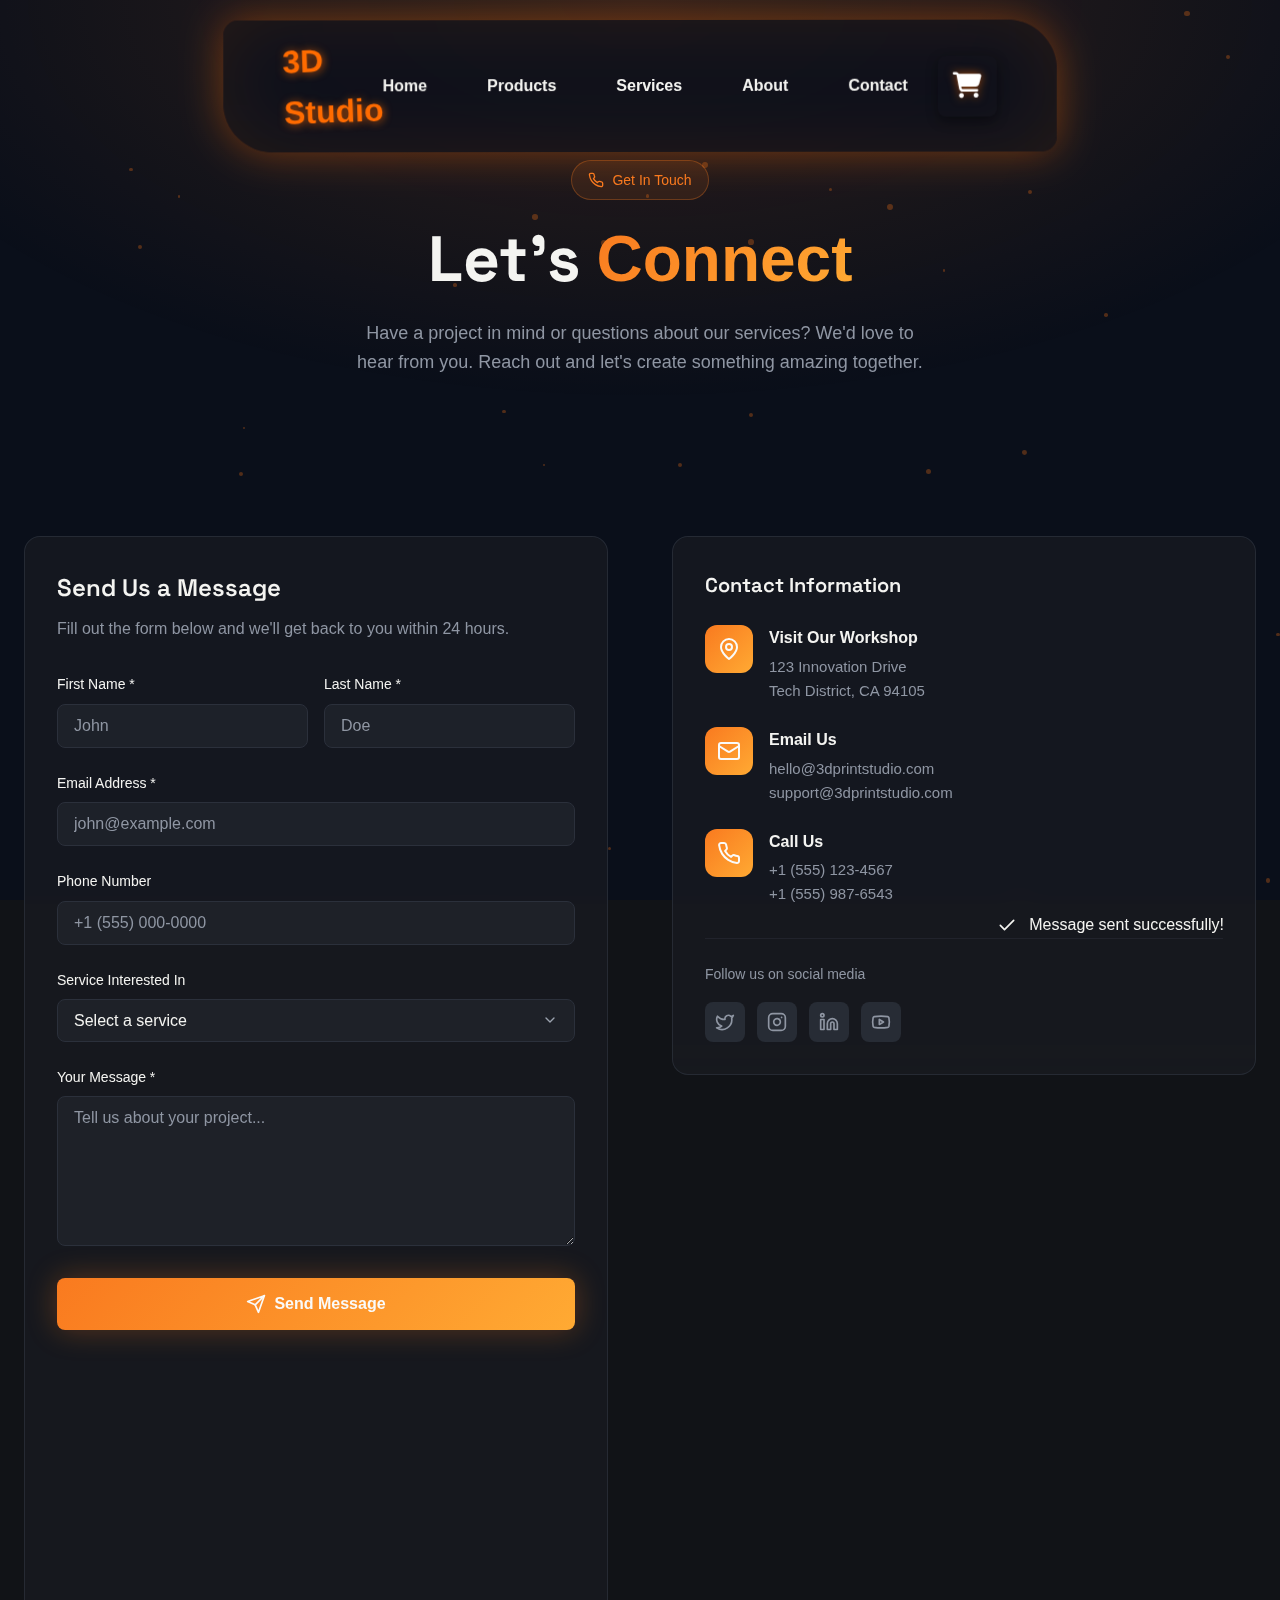
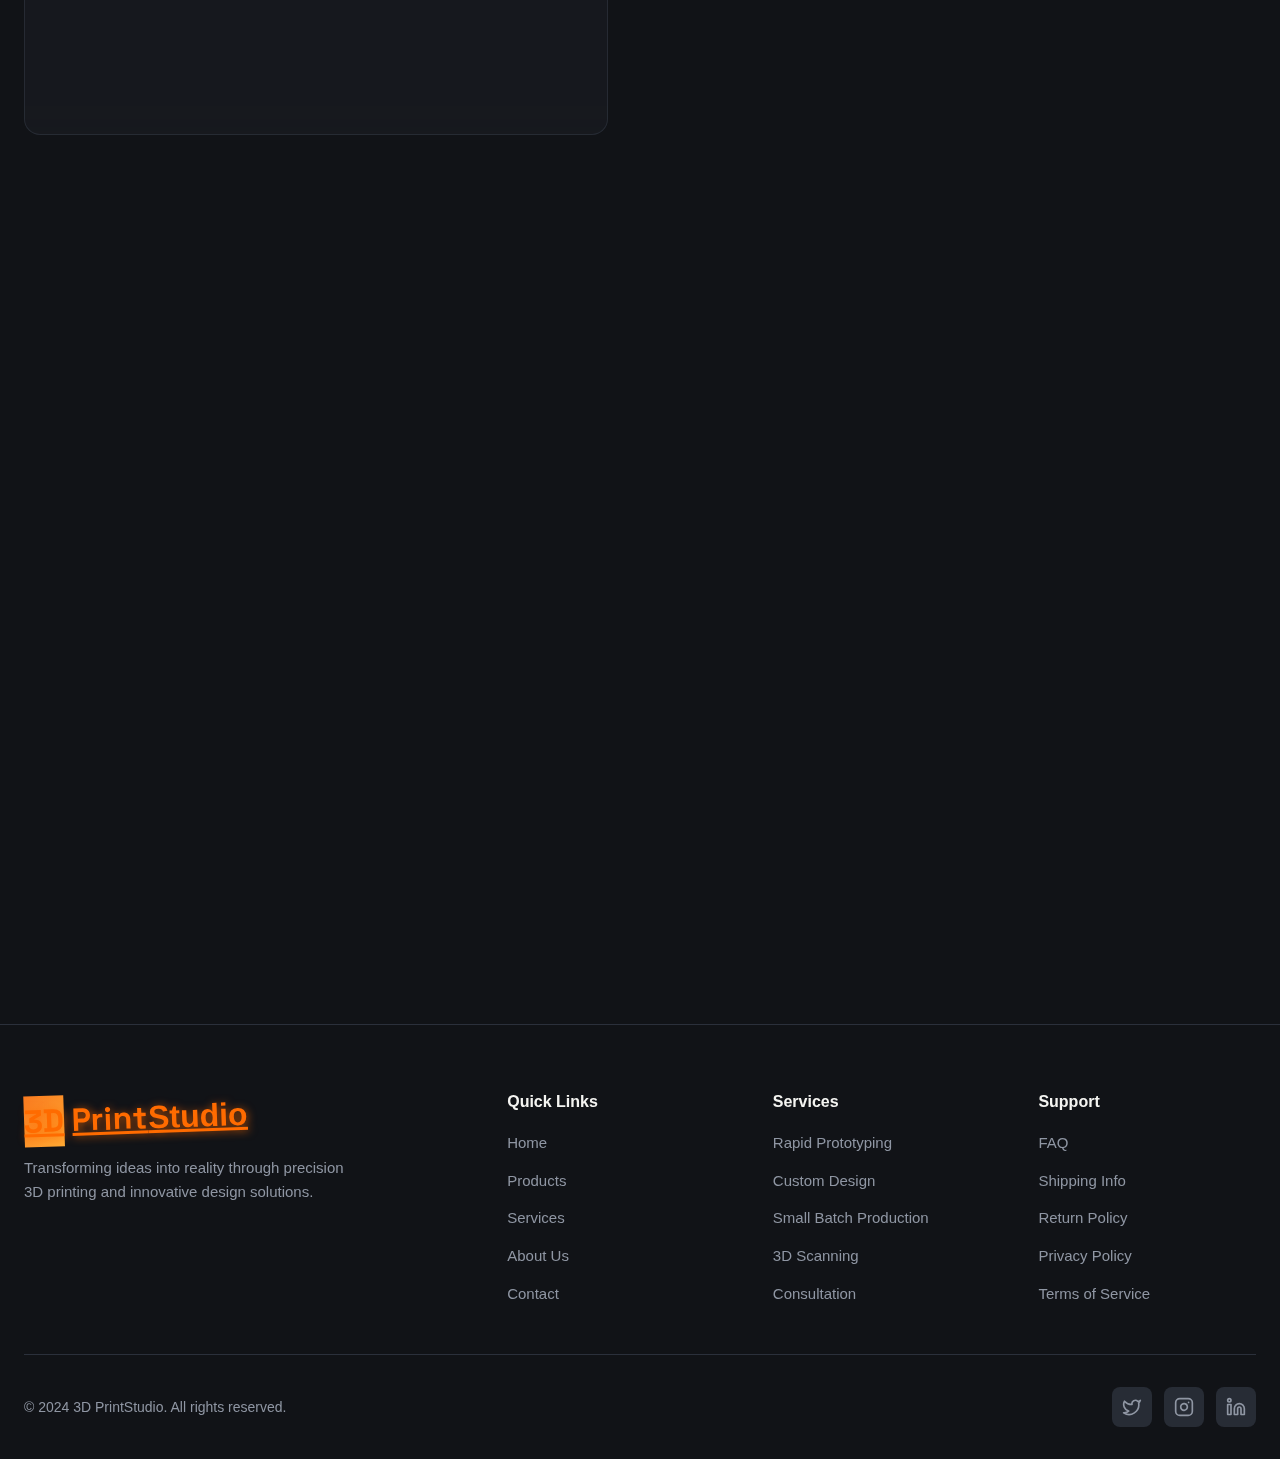
<file: html/contact.html>
<!DOCTYPE html>
<html lang="en">
<head>
  <meta charset="UTF-8">
  <meta name="viewport" content="width=device-width, initial-scale=1.0">
  <title>Contact Us - 3D PrintStudio</title>
  <meta name="description" content="Get in touch with 3D PrintStudio. Contact us for custom 3D printing projects, quotes, and inquiries.">
  <link rel="preconnect" href="https://fonts.googleapis.com">
  <link rel="preconnect" href="https://fonts.gstatic.com" crossorigin>
  <link href="https://cdnjs.cloudflare.com/ajax/libs/font-awesome/6.4.0/css/all.min.css" rel="stylesheet">

  <link href="https://fonts.googleapis.com/css2?family=Inter:wght@400;500;600&family=Space+Grotesk:wght@500;600;700&display=swap" rel="stylesheet">
  <link rel="stylesheet" href="/css/style.css">

  <style>
    /* CSS Reset & Variables */
    *, *::before, *::after {
      box-sizing: border-box;
      margin: 0;
      padding: 0;
    }

    :root {
      --background: 220 15% 8%;
      --foreground: 60 10% 95%;
      --card: 220 15% 12%;
      --card-foreground: 60 10% 95%;
      --primary: 25 95% 55%;
      --primary-foreground: 60 10% 98%;
      --secondary: 220 15% 18%;
      --secondary-foreground: 60 10% 95%;
      --muted: 220 15% 25%;
      --muted-foreground: 220 10% 60%;
      --accent: 25 95% 55%;
      --accent-foreground: 60 10% 98%;
      --border: 220 15% 20%;
      --ring: 25 95% 55%;
      --destructive: 0 84% 60%;
      --success: 142 76% 36%;
    }

    html {
      scroll-behavior: smooth;
    }

    body {
      font-family: 'Inter', sans-serif;
      background-color: hsl(var(--background));
      color: hsl(var(--foreground));
      line-height: 1.6;
      min-height: 100vh;
    }

    .font-display {
      font-family: 'Space Grotesk', sans-serif;
    }

    /* Utility Classes */
    .container {
      max-width: 1280px;
      margin: 0 auto;
      padding: 0 1.5rem;
    }

    .text-gradient {
      background: linear-gradient(135deg, hsl(25 95% 55%), hsl(35 100% 60%));
      -webkit-background-clip: text;
      -webkit-text-fill-color: transparent;
      background-clip: text;
    }

    .glass-card {
      background: hsla(220, 15%, 12%, 0.6);
      backdrop-filter: blur(12px);
      border: 1px solid hsla(220, 15%, 25%, 0.5);
      border-radius: 1rem;
    }

    .bg-gradient-primary {
      background: linear-gradient(135deg, hsl(25 95% 55%), hsl(35 100% 60%));
    }

    .glow-primary {
      box-shadow: 0 0 30px hsla(25, 95%, 55%, 0.3);
    }

    /* Animations */
    @keyframes float {
      0%, 100% { transform: translateY(0) rotate(0deg); opacity: 0.3; }
      50% { transform: translateY(-20px) rotate(180deg); opacity: 0.6; }
    }

    @keyframes fade-in-up {
      from { opacity: 0; transform: translateY(30px); }
      to { opacity: 1; transform: translateY(0); }
    }

    @keyframes pulse-glow {
      0%, 100% { box-shadow: 0 0 20px hsla(25, 95%, 55%, 0.3); }
      50% { box-shadow: 0 0 40px hsla(25, 95%, 55%, 0.5); }
    }

    .animate-fade-in-up {
      animation: fade-in-up 0.8s ease-out forwards;
    }

    .animate-float {
      animation: float 6s ease-in-out infinite;
    }

    /* Scroll Reveal */
    .reveal {
      opacity: 0;
      transform: translateY(30px);
      transition: all 0.8s ease-out;
    }

    .reveal.active {
      opacity: 1;
      transform: translateY(0);
    }


       /* Particles container covers full page */
.particles-container {
  position: fixed;
  inset: 0;
  pointer-events: none;
  overflow: hidden;
  z-index: -1; /* behind all content */
  background: #0a0f1a; /* dark background, change as needed */
}

/* Each particle */
.particle {
  position: absolute;
  border-radius: 50%;
  opacity: 0.3;
  background: #f97316; /* primary color */
  pointer-events: none;
  animation-name: floatParticle;
  animation-iteration-count: infinite;
  animation-timing-function: ease-in-out;
}

/* Particle float animation */
@keyframes floatParticle {
  0% { transform: translateY(0) translateX(0) scale(1); opacity: 0.3; }
  50% { transform: translateY(-30px) translateX(20px) scale(1.3); opacity: 0.6; }
  100% { transform: translateY(0) translateX(0) scale(1); opacity: 0.3; }
}
    /* Hero Section */
    .hero {
      padding: 10rem 0 6rem;
      position: relative;
      overflow: hidden;
    }

    .hero::before {
      content: '';
      position: absolute;
      top: 0;
      left: 50%;
      transform: translateX(-50%);
      width: 150%;
      height: 100%;
      background: radial-gradient(ellipse at center top, hsla(25, 95%, 55%, 0.15) 0%, transparent 60%);
      pointer-events: none;
    }

    .hero-content {
      position: relative;
      z-index: 10;
      text-align: center;
      max-width: 48rem;
      margin: 0 auto;
    }

    .hero-badge {
      display: inline-flex;
      align-items: center;
      gap: 0.5rem;
      padding: 0.5rem 1rem;
      background: hsla(25, 95%, 55%, 0.1);
      border: 1px solid hsla(25, 95%, 55%, 0.3);
      border-radius: 9999px;
      font-size: 0.875rem;
      color: hsl(var(--primary));
      margin-bottom: 1.5rem;
    }

    .hero h1 {
      font-size: clamp(2.5rem, 5vw, 4rem);
      font-weight: 700;
      line-height: 1.1;
      margin-bottom: 1.5rem;
    }

    .hero p {
      font-size: 1.125rem;
      color: hsl(var(--muted-foreground));
      max-width: 36rem;
      margin: 0 auto;
    }

    /* Contact Section */
    .contact-section {
      padding: 4rem 0;
      position: relative;
      z-index: 10;
    }

    .contact-grid {
      display: grid;
      gap: 3rem;
    }

    @media (min-width: 1024px) {
      .contact-grid {
        grid-template-columns: 1fr 1fr;
        gap: 4rem;
      }
    }

    /* Contact Form */
    .form-card {
      padding: 2rem;
    }

    .form-title {
      font-size: 1.5rem;
      font-weight: 600;
      margin-bottom: 0.5rem;
    }

    .form-subtitle {
      color: hsl(var(--muted-foreground));
      margin-bottom: 2rem;
    }

    .form-group {
      margin-bottom: 1.5rem;
    }

    .form-label {
      display: block;
      font-size: 0.875rem;
      font-weight: 500;
      margin-bottom: 0.5rem;
      color: hsl(var(--foreground));
    }

    .form-input,
    .form-textarea,
    .form-select {
      width: 100%;
      padding: 0.75rem 1rem;
      background: hsla(220, 15%, 15%, 0.8);
      border: 1px solid hsl(var(--border));
      border-radius: 0.5rem;
      color: hsl(var(--foreground));
      font-family: inherit;
      font-size: 1rem;
      transition: border-color 0.2s, box-shadow 0.2s;
    }

    .form-input:focus,
    .form-textarea:focus,
    .form-select:focus {
      outline: none;
      border-color: hsl(var(--primary));
      box-shadow: 0 0 0 3px hsla(25, 95%, 55%, 0.2);
    }

    .form-input::placeholder,
    .form-textarea::placeholder {
      color: hsl(var(--muted-foreground));
    }

    .form-textarea {
      min-height: 150px;
      resize: vertical;
    }

    .form-select {
      cursor: pointer;
      appearance: none;
      background-image: url("data:image/svg+xml,%3Csvg xmlns='http://www.w3.org/2000/svg' width='24' height='24' viewBox='0 0 24 24' fill='none' stroke='%239CA3AF' stroke-width='2' stroke-linecap='round' stroke-linejoin='round'%3E%3Cpolyline points='6 9 12 15 18 9'%3E%3C/polyline%3E%3C/svg%3E");
      background-repeat: no-repeat;
      background-position: right 1rem center;
      background-size: 1rem;
      padding-right: 3rem;
    }

    .form-row {
      display: grid;
      gap: 1rem;
    }

    @media (min-width: 640px) {
      .form-row {
        grid-template-columns: 1fr 1fr;
      }
    }

    .submit-btn {
      width: 100%;
      padding: 1rem 2rem;
      border: none;
      border-radius: 0.5rem;
      font-family: inherit;
      font-size: 1rem;
      font-weight: 600;
      color: hsl(var(--primary-foreground));
      cursor: pointer;
      transition: opacity 0.2s, transform 0.2s;
      display: flex;
      align-items: center;
      justify-content: center;
      gap: 0.5rem;
    }

    .submit-btn:hover {
      opacity: 0.9;
      transform: translateY(-2px);
    }

    .submit-btn:active {
      transform: translateY(0);
    }

    /* Contact Info */
    .info-section {
      display: flex;
      flex-direction: column;
      gap: 2rem;
    }

    .info-card {
      padding: 2rem;
    }

    .info-title {
      font-size: 1.25rem;
      font-weight: 600;
      margin-bottom: 1.5rem;
    }

    .info-list {
      display: flex;
      flex-direction: column;
      gap: 1.5rem;
    }

    .info-item {
      display: flex;
      gap: 1rem;
    }

    .info-icon {
      width: 3rem;
      height: 3rem;
      border-radius: 0.75rem;
      display: flex;
      align-items: center;
      justify-content: center;
      flex-shrink: 0;
    }

    .info-icon svg {
      width: 1.5rem;
      height: 1.5rem;
      color: hsl(var(--primary-foreground));
    }

    .info-content h4 {
      font-weight: 600;
      margin-bottom: 0.25rem;
    }

    .info-content p {
      color: hsl(var(--muted-foreground));
      font-size: 0.9375rem;
    }

    .info-content a {
      color: hsl(var(--muted-foreground));
      text-decoration: none;
      transition: color 0.2s;
    }

    .info-content a:hover {
      color: hsl(var(--primary));
    }

    /* Map Placeholder */
    .map-card {
      padding: 1.5rem;
    }

    .map-placeholder {
      width: 100%;
      height: 250px;
      background: hsla(220, 15%, 15%, 0.8);
      border-radius: 0.75rem;
      display: flex;
      flex-direction: column;
      align-items: center;
      justify-content: center;
      gap: 1rem;
      color: hsl(var(--muted-foreground));
      border: 1px dashed hsl(var(--border));
    }

    .map-placeholder svg {
      width: 3rem;
      height: 3rem;
      opacity: 0.5;
    }

    .map-placeholder p {
      font-size: 0.875rem;
    }

    .map-btn {
      padding: 0.5rem 1rem;
      background: hsla(25, 95%, 55%, 0.1);
      border: 1px solid hsla(25, 95%, 55%, 0.3);
      border-radius: 0.5rem;
      color: hsl(var(--primary));
      font-size: 0.875rem;
      font-weight: 500;
      cursor: pointer;
      transition: background 0.2s;
      text-decoration: none;
      display: inline-flex;
      align-items: center;
      gap: 0.5rem;
    }

    .map-btn:hover {
      background: hsla(25, 95%, 55%, 0.2);
    }

    /* Business Hours */
    .hours-card {
      padding: 2rem;
    }

    .hours-title {
      font-size: 1.25rem;
      font-weight: 600;
      margin-bottom: 1.5rem;
      display: flex;
      align-items: center;
      gap: 0.75rem;
    }

    .hours-title svg {
      width: 1.5rem;
      height: 1.5rem;
      color: hsl(var(--primary));
    }

    .hours-list {
      display: flex;
      flex-direction: column;
      gap: 0.75rem;
    }

    .hours-item {
      display: flex;
      justify-content: space-between;
      padding: 0.75rem 0;
      border-bottom: 1px solid hsla(220, 15%, 20%, 0.5);
    }

    .hours-item:last-child {
      border-bottom: none;
    }

    .hours-day {
      font-weight: 500;
    }

    .hours-time {
      color: hsl(var(--muted-foreground));
    }

    .hours-time.closed {
      color: hsl(var(--destructive));
    }

    .hours-time.highlight {
      color: hsl(var(--primary));
    }

    /* Social Links */
    .social-section {
      margin-top: 2rem;
      padding-top: 1.5rem;
      border-top: 1px solid hsla(220, 15%, 20%, 0.5);
    }

    .social-title {
      font-size: 0.875rem;
      font-weight: 500;
      color: hsl(var(--muted-foreground));
      margin-bottom: 1rem;
    }

    .social-links {
      display: flex;
      gap: 0.75rem;
    }

    .social-link {
      width: 2.5rem;
      height: 2.5rem;
      border-radius: 0.5rem;
      background: hsl(var(--secondary));
      display: flex;
      align-items: center;
      justify-content: center;
      color: hsl(var(--muted-foreground));
      transition: background 0.2s, color 0.2s;
    }

    .social-link:hover {
      background: hsl(var(--primary));
      color: hsl(var(--primary-foreground));
    }

    .social-link svg {
      width: 1.25rem;
      height: 1.25rem;
    }

    /* FAQ Section */
    .faq-section {
      padding: 6rem 0;
      position: relative;
      z-index: 10;
    }

    .faq-header {
      text-align: center;
      margin-bottom: 4rem;
    }

    .faq-header h2 {
      font-size: clamp(2rem, 4vw, 3rem);
      font-weight: 700;
      margin-bottom: 1rem;
    }

    .faq-header p {
      color: hsl(var(--muted-foreground));
      max-width: 36rem;
      margin: 0 auto;
    }

    .faq-grid {
      display: grid;
      gap: 1rem;
      max-width: 48rem;
      margin: 0 auto;
    }

    .faq-item {
      padding: 1.5rem;
      cursor: pointer;
      transition: border-color 0.2s;
    }

    .faq-item:hover {
      border-color: hsla(25, 95%, 55%, 0.3);
    }

    .faq-question {
      display: flex;
      justify-content: space-between;
      align-items: center;
      gap: 1rem;
    }

    .faq-question h3 {
      font-size: 1.0625rem;
      font-weight: 600;
    }

    .faq-icon {
      width: 1.5rem;
      height: 1.5rem;
      color: hsl(var(--primary));
      transition: transform 0.3s;
      flex-shrink: 0;
    }

    .faq-item.open .faq-icon {
      transform: rotate(180deg);
    }

    .faq-answer {
      max-height: 0;
      overflow: hidden;
      transition: max-height 0.3s, padding 0.3s;
    }

    .faq-item.open .faq-answer {
      max-height: 200px;
      padding-top: 1rem;
    }

    .faq-answer p {
      color: hsl(var(--muted-foreground));
      line-height: 1.7;
    }

    /* Footer */
    .footer {
      border-top: 1px solid hsl(var(--border));
      padding: 4rem 0 2rem;
      position: relative;
      z-index: 10;
    }

    .footer-grid {
      display: grid;
      gap: 3rem;
      margin-bottom: 3rem;
    }

    @media (min-width: 640px) {
      .footer-grid {
        grid-template-columns: repeat(2, 1fr);
      }
    }

    @media (min-width: 1024px) {
      .footer-grid {
        grid-template-columns: 2fr 1fr 1fr 1fr;
      }
    }

    .footer-brand p {
      color: hsl(var(--muted-foreground));
      font-size: 0.9375rem;
      margin-top: 1rem;
      max-width: 20rem;
    }

    .footer-column h4 {
      font-weight: 600;
      margin-bottom: 1rem;
    }

    .footer-links {
      list-style: none;
      display: flex;
      flex-direction: column;
      gap: 0.75rem;
    }

    .footer-links a {
      color: hsl(var(--muted-foreground));
      text-decoration: none;
      font-size: 0.9375rem;
      transition: color 0.2s;
    }

    .footer-links a:hover {
      color: hsl(var(--primary));
    }

    .footer-bottom {
      padding-top: 2rem;
      border-top: 1px solid hsl(var(--border));
      display: flex;
      flex-direction: column;
      gap: 1rem;
      align-items: center;
      text-align: center;
    }

    @media (min-width: 768px) {
      .footer-bottom {
        flex-direction: row;
        justify-content: space-between;
        text-align: left;
      }
    }

    .footer-bottom p {
      color: hsl(var(--muted-foreground));
      font-size: 0.875rem;
    }

    /* Toast Notification */
    .toast {
      position: fixed;
      bottom: 2rem;
      right: 2rem;
      padding: 1rem 1.5rem;
      border-radius: 0.75rem;
      display: flex;
      align-items: center;
      gap: 0.75rem;
      transform: translateY(150%);
      transition: transform 0.3s ease-out;
      z-index: 100;
    }

    .toast.show {
      transform: translateY(0);
    }

    .toast.success {
      background: hsl(var(--success));
      color: white;
    }

    .toast.error {
      background: hsl(var(--destructive));
      color: white;
    }

    .toast svg {
      width: 1.25rem;
      height: 1.25rem;
    }
  </style>
</head>
<body>
  <!-- Floating Particles -->
  <div class="particles-container" id="particles"></div>

  <!-- Navigation -->
  <nav>
    <div class="logo">3D Studio</div>
    <ul class="nav-links">
      <li><a href="/html/index.html">Home</a></li>
      <li><a href="/html/products.html">Products</a></li>
      <li><a href="/html/services.html">Services</a></li>
      <li><a href="/html/about.html">About</a></li>
      <li><a href="/html/contact.html">Contact</a></li>
    </ul>
<div class="cart" onclick="location.href='/html/cart.html'">
  <i class="fa-solid fa-cart-shopping"></i>
</div>
  </nav>


  <main>
    <!-- Hero Section -->
    <section class="hero">
      <div class="container">
        <div class="hero-content animate-fade-in-up">
          <div class="hero-badge">
            <svg xmlns="http://www.w3.org/2000/svg" width="16" height="16" viewBox="0 0 24 24" fill="none" stroke="currentColor" stroke-width="2" stroke-linecap="round" stroke-linejoin="round">
              <path d="M22 16.92v3a2 2 0 0 1-2.18 2 19.79 19.79 0 0 1-8.63-3.07 19.5 19.5 0 0 1-6-6 19.79 19.79 0 0 1-3.07-8.67A2 2 0 0 1 4.11 2h3a2 2 0 0 1 2 1.72 12.84 12.84 0 0 0 .7 2.81 2 2 0 0 1-.45 2.11L8.09 9.91a16 16 0 0 0 6 6l1.27-1.27a2 2 0 0 1 2.11-.45 12.84 12.84 0 0 0 2.81.7A2 2 0 0 1 22 16.92z"></path>
            </svg>
            Get In Touch
          </div>
          <h1 class="font-display">Let's <span class="text-gradient">Connect</span></h1>
          <p>Have a project in mind or questions about our services? We'd love to hear from you. Reach out and let's create something amazing together.</p>
        </div>
      </div>
    </section>

    <!-- Contact Section -->
    <section class="contact-section">
      <div class="container">
        <div class="contact-grid">
          <!-- Contact Form -->
          <div class="form-card glass-card reveal">
            <h2 class="form-title font-display">Send Us a Message</h2>
            <p class="form-subtitle">Fill out the form below and we'll get back to you within 24 hours.</p>
            
            <form id="contactForm">
              <div class="form-row">
                <div class="form-group">
                  <label class="form-label" for="firstName">First Name *</label>
                  <input type="text" id="firstName" class="form-input" placeholder="John" required>
                </div>
                <div class="form-group">
                  <label class="form-label" for="lastName">Last Name *</label>
                  <input type="text" id="lastName" class="form-input" placeholder="Doe" required>
                </div>
              </div>
              
              <div class="form-group">
                <label class="form-label" for="email">Email Address *</label>
                <input type="email" id="email" class="form-input" placeholder="john@example.com" required>
              </div>
              
              <div class="form-group">
                <label class="form-label" for="phone">Phone Number</label>
                <input type="tel" id="phone" class="form-input" placeholder="+1 (555) 000-0000">
              </div>
              
              <div class="form-group">
                <label class="form-label" for="service">Service Interested In</label>
                <select id="service" class="form-select">
                  <option value="">Select a service</option>
                  <option value="prototyping">Rapid Prototyping</option>
                  <option value="custom">Custom Design</option>
                  <option value="production">Small Batch Production</option>
                  <option value="consulting">3D Printing Consultation</option>
                  <option value="other">Other</option>
                </select>
              </div>
              
              <div class="form-group">
                <label class="form-label" for="message">Your Message *</label>
                <textarea id="message" class="form-textarea" placeholder="Tell us about your project..." required></textarea>
              </div>
              
              <button type="submit" class="submit-btn bg-gradient-primary glow-primary">
                <svg xmlns="http://www.w3.org/2000/svg" width="20" height="20" viewBox="0 0 24 24" fill="none" stroke="currentColor" stroke-width="2" stroke-linecap="round" stroke-linejoin="round">
                  <path d="m22 2-7 20-4-9-9-4Z"></path>
                  <path d="M22 2 11 13"></path>
                </svg>
                Send Message
              </button>
            </form>
          </div>

          <!-- Contact Info Side -->
          <div class="info-section">
            <!-- Contact Details -->
            <div class="info-card glass-card reveal">
              <h3 class="info-title font-display">Contact Information</h3>
              <div class="info-list">
                <div class="info-item">
                  <div class="info-icon bg-gradient-primary">
                    <svg xmlns="http://www.w3.org/2000/svg" width="24" height="24" viewBox="0 0 24 24" fill="none" stroke="currentColor" stroke-width="2" stroke-linecap="round" stroke-linejoin="round">
                      <path d="M20 10c0 6-8 12-8 12s-8-6-8-12a8 8 0 0 1 16 0Z"></path>
                      <circle cx="12" cy="10" r="3"></circle>
                    </svg>
                  </div>
                  <div class="info-content">
                    <h4>Visit Our Workshop</h4>
                    <p>123 Innovation Drive<br>Tech District, CA 94105</p>
                  </div>
                </div>
                
                <div class="info-item">
                  <div class="info-icon bg-gradient-primary">
                    <svg xmlns="http://www.w3.org/2000/svg" width="24" height="24" viewBox="0 0 24 24" fill="none" stroke="currentColor" stroke-width="2" stroke-linecap="round" stroke-linejoin="round">
                      <rect width="20" height="16" x="2" y="4" rx="2"></rect>
                      <path d="m22 7-8.97 5.7a1.94 1.94 0 0 1-2.06 0L2 7"></path>
                    </svg>
                  </div>
                  <div class="info-content">
                    <h4>Email Us</h4>
                    <p><a href="mailto:hello@3dprintstudio.com">hello@3dprintstudio.com</a></p>
                    <p><a href="mailto:support@3dprintstudio.com">support@3dprintstudio.com</a></p>
                  </div>
                </div>
                
                <div class="info-item">
                  <div class="info-icon bg-gradient-primary">
                    <svg xmlns="http://www.w3.org/2000/svg" width="24" height="24" viewBox="0 0 24 24" fill="none" stroke="currentColor" stroke-width="2" stroke-linecap="round" stroke-linejoin="round">
                      <path d="M22 16.92v3a2 2 0 0 1-2.18 2 19.79 19.79 0 0 1-8.63-3.07 19.5 19.5 0 0 1-6-6 19.79 19.79 0 0 1-3.07-8.67A2 2 0 0 1 4.11 2h3a2 2 0 0 1 2 1.72 12.84 12.84 0 0 0 .7 2.81 2 2 0 0 1-.45 2.11L8.09 9.91a16 16 0 0 0 6 6l1.27-1.27a2 2 0 0 1 2.11-.45 12.84 12.84 0 0 0 2.81.7A2 2 0 0 1 22 16.92z"></path>
                    </svg>
                  </div>
                  <div class="info-content">
                    <h4>Call Us</h4>
                    <p><a href="tel:+15551234567">+1 (555) 123-4567</a></p>
                    <p><a href="tel:+15559876543">+1 (555) 987-6543</a></p>
                  </div>
                </div>
              </div>

              <!-- Social Links -->
              <div class="social-section">
                <p class="social-title">Follow us on social media</p>
                <div class="social-links">
                  <a href="#" class="social-link" aria-label="Twitter">
                    <svg xmlns="http://www.w3.org/2000/svg" width="20" height="20" viewBox="0 0 24 24" fill="none" stroke="currentColor" stroke-width="2" stroke-linecap="round" stroke-linejoin="round">
                      <path d="M22 4s-.7 2.1-2 3.4c1.6 10-9.4 17.3-18 11.6 2.2.1 4.4-.6 6-2C3 15.5.5 9.6 3 5c2.2 2.6 5.6 4.1 9 4-.9-4.2 4-6.6 7-3.8 1.1 0 3-1.2 3-1.2z"></path>
                    </svg>
                  </a>
                  <a href="#" class="social-link" aria-label="Instagram">
                    <svg xmlns="http://www.w3.org/2000/svg" width="20" height="20" viewBox="0 0 24 24" fill="none" stroke="currentColor" stroke-width="2" stroke-linecap="round" stroke-linejoin="round">
                      <rect width="20" height="20" x="2" y="2" rx="5" ry="5"></rect>
                      <path d="M16 11.37A4 4 0 1 1 12.63 8 4 4 0 0 1 16 11.37z"></path>
                      <line x1="17.5" x2="17.51" y1="6.5" y2="6.5"></line>
                    </svg>
                  </a>
                  <a href="#" class="social-link" aria-label="LinkedIn">
                    <svg xmlns="http://www.w3.org/2000/svg" width="20" height="20" viewBox="0 0 24 24" fill="none" stroke="currentColor" stroke-width="2" stroke-linecap="round" stroke-linejoin="round">
                      <path d="M16 8a6 6 0 0 1 6 6v7h-4v-7a2 2 0 0 0-2-2 2 2 0 0 0-2 2v7h-4v-7a6 6 0 0 1 6-6z"></path>
                      <rect width="4" height="12" x="2" y="9"></rect>
                      <circle cx="4" cy="4" r="2"></circle>
                    </svg>
                  </a>
                  <a href="#" class="social-link" aria-label="YouTube">
                    <svg xmlns="http://www.w3.org/2000/svg" width="20" height="20" viewBox="0 0 24 24" fill="none" stroke="currentColor" stroke-width="2" stroke-linecap="round" stroke-linejoin="round">
                      <path d="M2.5 17a24.12 24.12 0 0 1 0-10 2 2 0 0 1 1.4-1.4 49.56 49.56 0 0 1 16.2 0A2 2 0 0 1 21.5 7a24.12 24.12 0 0 1 0 10 2 2 0 0 1-1.4 1.4 49.55 49.55 0 0 1-16.2 0A2 2 0 0 1 2.5 17"></path>
                      <path d="m10 15 5-3-5-3z"></path>
                    </svg>
                  </a>
                </div>
              </div>
            </div>

            <!-- Map Placeholder -->
            <div class="map-card glass-card reveal">
              <div class="map-placeholder">
                <svg xmlns="http://www.w3.org/2000/svg" width="48" height="48" viewBox="0 0 24 24" fill="none" stroke="currentColor" stroke-width="1.5" stroke-linecap="round" stroke-linejoin="round">
                  <path d="M20 10c0 6-8 12-8 12s-8-6-8-12a8 8 0 0 1 16 0Z"></path>
                  <circle cx="12" cy="10" r="3"></circle>
                </svg>
                <p>Interactive map coming soon</p>
                <a href="https://maps.google.com" target="_blank" rel="noopener noreferrer" class="map-btn">
                  <svg xmlns="http://www.w3.org/2000/svg" width="16" height="16" viewBox="0 0 24 24" fill="none" stroke="currentColor" stroke-width="2" stroke-linecap="round" stroke-linejoin="round">
                    <path d="M18 13v6a2 2 0 0 1-2 2H5a2 2 0 0 1-2-2V8a2 2 0 0 1 2-2h6"></path>
                    <polyline points="15 3 21 3 21 9"></polyline>
                    <line x1="10" x2="21" y1="14" y2="3"></line>
                  </svg>
                  Open in Google Maps
                </a>
              </div>
            </div>

            <!-- Business Hours -->
            <div class="hours-card glass-card reveal">
              <h3 class="hours-title font-display">
                <svg xmlns="http://www.w3.org/2000/svg" width="24" height="24" viewBox="0 0 24 24" fill="none" stroke="currentColor" stroke-width="2" stroke-linecap="round" stroke-linejoin="round">
                  <circle cx="12" cy="12" r="10"></circle>
                  <polyline points="12 6 12 12 16 14"></polyline>
                </svg>
                Business Hours
              </h3>
              <div class="hours-list">
                <div class="hours-item">
                  <span class="hours-day">Monday - Friday</span>
                  <span class="hours-time highlight">9:00 AM - 6:00 PM</span>
                </div>
                <div class="hours-item">
                  <span class="hours-day">Saturday</span>
                  <span class="hours-time">10:00 AM - 4:00 PM</span>
                </div>
                <div class="hours-item">
                  <span class="hours-day">Sunday</span>
                  <span class="hours-time closed">Closed</span>
                </div>
              </div>
            </div>
          </div>
        </div>
      </div>
    </section>

    <!-- FAQ Section -->
    <section class="faq-section">
      <div class="container">
        <div class="faq-header reveal">
          <h2 class="font-display">Frequently Asked <span class="text-gradient">Questions</span></h2>
          <p>Quick answers to common questions about our services and process.</p>
        </div>
        
        <div class="faq-grid">
          <div class="faq-item glass-card reveal">
            <div class="faq-question">
              <h3>What file formats do you accept for 3D printing?</h3>
              <svg class="faq-icon" xmlns="http://www.w3.org/2000/svg" width="24" height="24" viewBox="0 0 24 24" fill="none" stroke="currentColor" stroke-width="2" stroke-linecap="round" stroke-linejoin="round">
                <path d="m6 9 6 6 6-6"></path>
              </svg>
            </div>
            <div class="faq-answer">
              <p>We accept STL, OBJ, 3MF, and STEP files. If you have a different format, contact us and we'll work with you to find a solution.</p>
            </div>
          </div>
          
          <div class="faq-item glass-card reveal">
            <div class="faq-question">
              <h3>How long does a typical project take?</h3>
              <svg class="faq-icon" xmlns="http://www.w3.org/2000/svg" width="24" height="24" viewBox="0 0 24 24" fill="none" stroke="currentColor" stroke-width="2" stroke-linecap="round" stroke-linejoin="round">
                <path d="m6 9 6 6 6-6"></path>
              </svg>
            </div>
            <div class="faq-answer">
              <p>Turnaround time depends on project complexity. Simple prints can be ready in 24-48 hours, while complex projects may take 1-2 weeks. We'll provide an estimate during consultation.</p>
            </div>
          </div>
          
          <div class="faq-item glass-card reveal">
            <div class="faq-question">
              <h3>Do you offer design services?</h3>
              <svg class="faq-icon" xmlns="http://www.w3.org/2000/svg" width="24" height="24" viewBox="0 0 24 24" fill="none" stroke="currentColor" stroke-width="2" stroke-linecap="round" stroke-linejoin="round">
                <path d="m6 9 6 6 6-6"></path>
              </svg>
            </div>
            <div class="faq-answer">
              <p>Yes! Our team includes experienced 3D designers who can help bring your ideas to life, from initial concept sketches to production-ready 3D models.</p>
            </div>
          </div>
          
          <div class="faq-item glass-card reveal">
            <div class="faq-question">
              <h3>What materials are available?</h3>
              <svg class="faq-icon" xmlns="http://www.w3.org/2000/svg" width="24" height="24" viewBox="0 0 24 24" fill="none" stroke="currentColor" stroke-width="2" stroke-linecap="round" stroke-linejoin="round">
                <path d="m6 9 6 6 6-6"></path>
              </svg>
            </div>
            <div class="faq-answer">
              <p>We offer a wide range of materials including PLA, ABS, PETG, TPU (flexible), resin, nylon, and specialty materials. Contact us to discuss the best option for your project.</p>
            </div>
          </div>
          
          <div class="faq-item glass-card reveal">
            <div class="faq-question">
              <h3>Do you ship internationally?</h3>
              <svg class="faq-icon" xmlns="http://www.w3.org/2000/svg" width="24" height="24" viewBox="0 0 24 24" fill="none" stroke="currentColor" stroke-width="2" stroke-linecap="round" stroke-linejoin="round">
                <path d="m6 9 6 6 6-6"></path>
              </svg>
            </div>
            <div class="faq-answer">
              <p>Yes, we ship worldwide! Shipping costs and delivery times vary by location. We'll provide shipping options and quotes during the order process.</p>
            </div>
          </div>
        </div>
      </div>
    </section>
  </main>

  <!-- Footer -->
  <footer class="footer">
    <div class="container">
      <div class="footer-grid">
        <div class="footer-brand">
          <a href="/" class="logo">
            <div class="logo-icon bg-gradient-primary font-display">3D</div>
            <span class="logo-text font-display">Print<span>Studio</span></span>
          </a>
          <p>Transforming ideas into reality through precision 3D printing and innovative design solutions.</p>
        </div>
        
        <div class="footer-column">
          <h4>Quick Links</h4>
          <ul class="footer-links">
            <li><a href="/">Home</a></li>
            <li><a href="/products">Products</a></li>
            <li><a href="/services">Services</a></li>
            <li><a href="/about.html">About Us</a></li>
            <li><a href="/contact.html">Contact</a></li>
          </ul>
        </div>
        
        <div class="footer-column">
          <h4>Services</h4>
          <ul class="footer-links">
            <li><a href="#">Rapid Prototyping</a></li>
            <li><a href="#">Custom Design</a></li>
            <li><a href="#">Small Batch Production</a></li>
            <li><a href="#">3D Scanning</a></li>
            <li><a href="#">Consultation</a></li>
          </ul>
        </div>
        
        <div class="footer-column">
          <h4>Support</h4>
          <ul class="footer-links">
            <li><a href="#">FAQ</a></li>
            <li><a href="#">Shipping Info</a></li>
            <li><a href="#">Return Policy</a></li>
            <li><a href="#">Privacy Policy</a></li>
            <li><a href="#">Terms of Service</a></li>
          </ul>
        </div>
      </div>
      
      <div class="footer-bottom">
        <p>&copy; 2024 3D PrintStudio. All rights reserved.</p>
        <div class="social-links">
          <a href="#" class="social-link" aria-label="Twitter">
            <svg xmlns="http://www.w3.org/2000/svg" width="18" height="18" viewBox="0 0 24 24" fill="none" stroke="currentColor" stroke-width="2" stroke-linecap="round" stroke-linejoin="round">
              <path d="M22 4s-.7 2.1-2 3.4c1.6 10-9.4 17.3-18 11.6 2.2.1 4.4-.6 6-2C3 15.5.5 9.6 3 5c2.2 2.6 5.6 4.1 9 4-.9-4.2 4-6.6 7-3.8 1.1 0 3-1.2 3-1.2z"></path>
            </svg>
          </a>
          <a href="#" class="social-link" aria-label="Instagram">
            <svg xmlns="http://www.w3.org/2000/svg" width="18" height="18" viewBox="0 0 24 24" fill="none" stroke="currentColor" stroke-width="2" stroke-linecap="round" stroke-linejoin="round">
              <rect width="20" height="20" x="2" y="2" rx="5" ry="5"></rect>
              <path d="M16 11.37A4 4 0 1 1 12.63 8 4 4 0 0 1 16 11.37z"></path>
              <line x1="17.5" x2="17.51" y1="6.5" y2="6.5"></line>
            </svg>
          </a>
          <a href="#" class="social-link" aria-label="LinkedIn">
            <svg xmlns="http://www.w3.org/2000/svg" width="18" height="18" viewBox="0 0 24 24" fill="none" stroke="currentColor" stroke-width="2" stroke-linecap="round" stroke-linejoin="round">
              <path d="M16 8a6 6 0 0 1 6 6v7h-4v-7a2 2 0 0 0-2-2 2 2 0 0 0-2 2v7h-4v-7a6 6 0 0 1 6-6z"></path>
              <rect width="4" height="12" x="2" y="9"></rect>
              <circle cx="4" cy="4" r="2"></circle>
            </svg>
          </a>
        </div>
      </div>
    </div>
  </footer>

  <!-- Toast Notification -->
  <div class="toast" id="toast">
    <svg xmlns="http://www.w3.org/2000/svg" width="20" height="20" viewBox="0 0 24 24" fill="none" stroke="currentColor" stroke-width="2" stroke-linecap="round" stroke-linejoin="round">
      <polyline points="20 6 9 17 4 12"></polyline>
    </svg>
    <span id="toastMessage">Message sent successfully!</span>
  </div>
  <script>
  const mobileMenuBtn = document.querySelector('.mobile-menu-btn');
  const navLinks = document.querySelector('.nav-links');

  mobileMenuBtn.addEventListener('click', () => {
    navLinks.classList.toggle('active');
    mobileMenuBtn.classList.toggle('active');
  });
</script>
  <script>
const particlesContainer = document.getElementById('particles');
const particleCount = 50; // adjust as needed

for (let i = 0; i < particleCount; i++) {
  const particle = document.createElement('div');
  particle.className = 'particle';

  // Random position
  particle.style.left = Math.random() * 100 + '%';
  particle.style.top = Math.random() * 100 + '%';

  // Random size
  const size = Math.random() * 4 + 2;
  particle.style.width = size + 'px';
  particle.style.height = size + 'px';

  // Random animation duration and delay
  particle.style.animationDuration = (Math.random() * 6 + 4) + 's';
  particle.style.animationDelay = (Math.random() * 6) + 's';

  // Append to container
  particlesContainer.appendChild(particle);
}


    // Scroll Reveal Animation
    const revealElements = document.querySelectorAll('.reveal');

    const revealOnScroll = () => {
      revealElements.forEach(el => {
        const elementTop = el.getBoundingClientRect().top;
        const windowHeight = window.innerHeight;
        
        if (elementTop < windowHeight - 100) {
          el.classList.add('active');
        }
      });
    };

    window.addEventListener('scroll', revealOnScroll);
    window.addEventListener('load', revealOnScroll);

    // FAQ Accordion
    const faqItems = document.querySelectorAll('.faq-item');

    faqItems.forEach(item => {
      item.addEventListener('click', () => {
        const isOpen = item.classList.contains('open');
        
        // Close all other items
        faqItems.forEach(otherItem => {
          otherItem.classList.remove('open');
        });
        
        // Toggle current item
        if (!isOpen) {
          item.classList.add('open');
        }
      });
    });

    // Toast Notification
    function showToast(message, type = 'success') {
      const toast = document.getElementById('toast');
      const toastMessage = document.getElementById('toastMessage');
      
      toastMessage.textContent = message;
      toast.className = 'toast ' + type;
      toast.classList.add('show');
      
      setTimeout(() => {
        toast.classList.remove('show');
      }, 4000);
    }

    // Contact Form Submission
    const contactForm = document.getElementById('contactForm');

    contactForm.addEventListener('submit', (e) => {
      e.preventDefault();
      
      // Basic validation
      const firstName = document.getElementById('firstName').value.trim();
      const lastName = document.getElementById('lastName').value.trim();
      const email = document.getElementById('email').value.trim();
      const message = document.getElementById('message').value.trim();
      
      if (!firstName || !lastName || !email || !message) {
        showToast('Please fill in all required fields.', 'error');
        return;
      }
      
      // Email validation
      const emailRegex = /^[^\s@]+@[^\s@]+\.[^\s@]+$/;
      if (!emailRegex.test(email)) {
        showToast('Please enter a valid email address.', 'error');
        return;
      }
      
      // Simulate form submission
      showToast('Message sent successfully! We\'ll get back to you soon.');
      contactForm.reset();
    });
  </script>
  <script>
const links = document.querySelectorAll(".nav-links a");
const indicator = document.querySelector(".nav-links span");

// Find initial active link
let activeLink = document.querySelector(".nav-links a.active") || links[0];

// Function to move the indicator under a link
function moveIndicator(link) {
  // Only show on desktop
  if (window.innerWidth <= 850) {
    indicator.style.width = "0px";
    return;
  }

  const linkRect = link.getBoundingClientRect();
  const parentRect = link.parentElement.getBoundingClientRect();

  indicator.style.width = `${linkRect.width}px`;
  indicator.style.transform = `translateX(${linkRect.left - parentRect.left}px)`;
}

// Initialize indicator on page load without animation
indicator.style.transition = "none";
window.addEventListener("DOMContentLoaded", () => {
  moveIndicator(activeLink);

  // Re-enable transition for hover/click
  requestAnimationFrame(() => {
    indicator.style.transition = "transform 0.3s ease, width 0.3s ease";
  });
});

// Hover effect
links.forEach(link => {
  link.addEventListener("mouseenter", () => moveIndicator(link));
  link.addEventListener("mouseleave", () => moveIndicator(activeLink));

  // Click event
  link.addEventListener("click", () => {
    activeLink.classList.remove("active");
    link.classList.add("active");
    activeLink = link;
    moveIndicator(activeLink);
    // Link will navigate normally
  });
});

// Recalculate indicator on window resize
window.addEventListener("resize", () => {
  moveIndicator(activeLink);
});
</script>



</body>
</html>
</file>
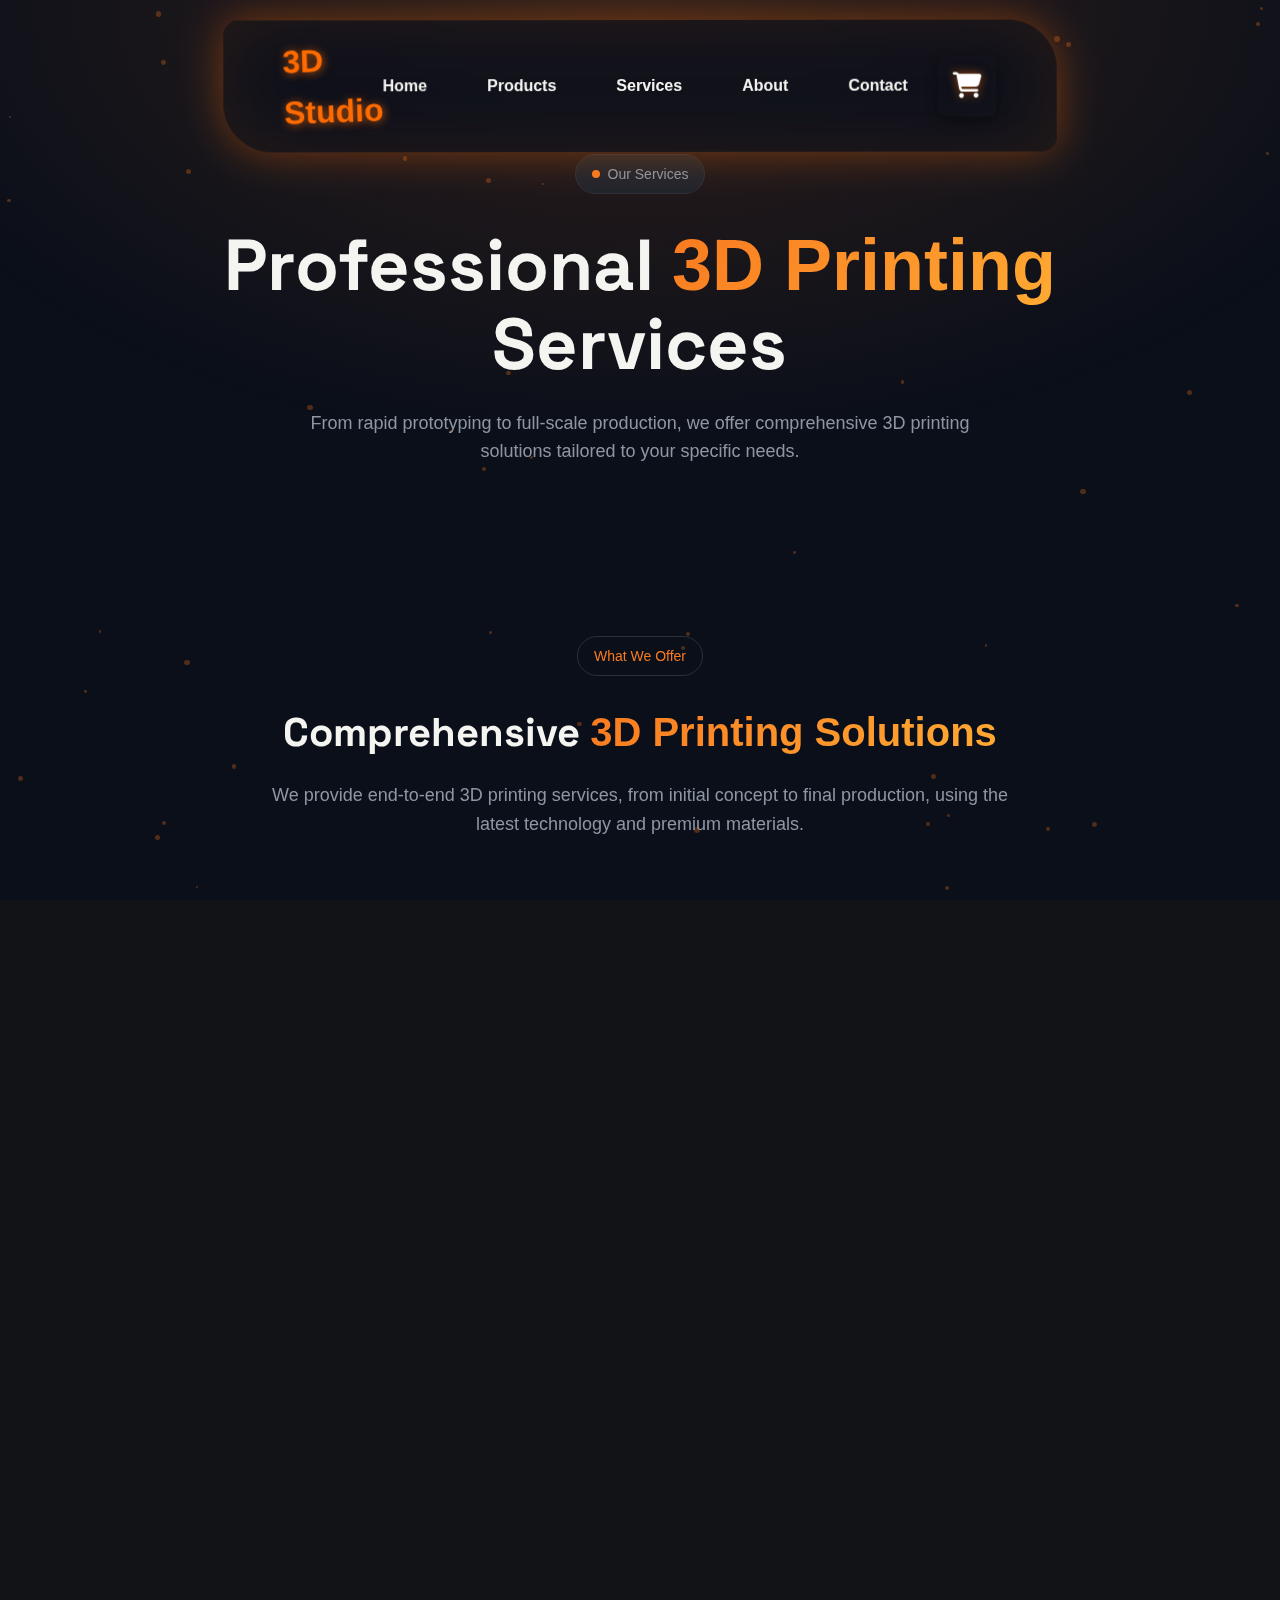
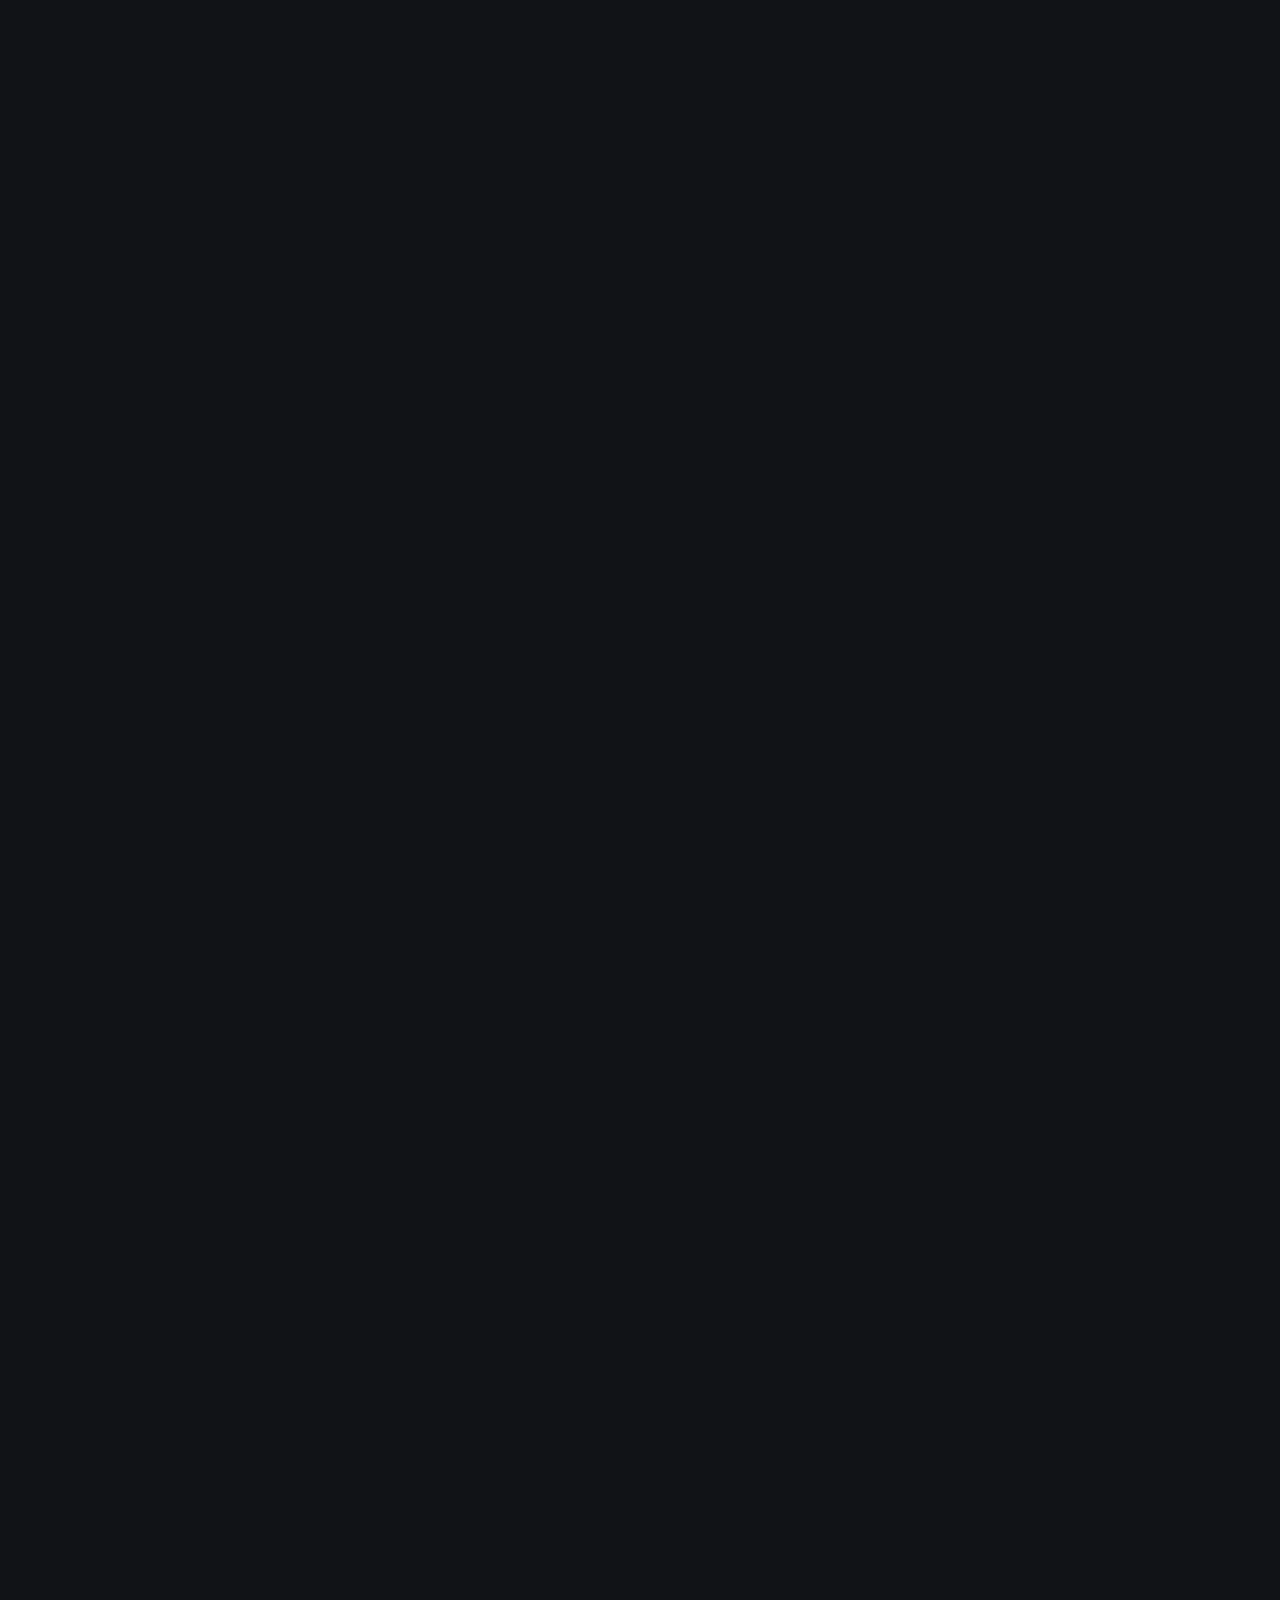
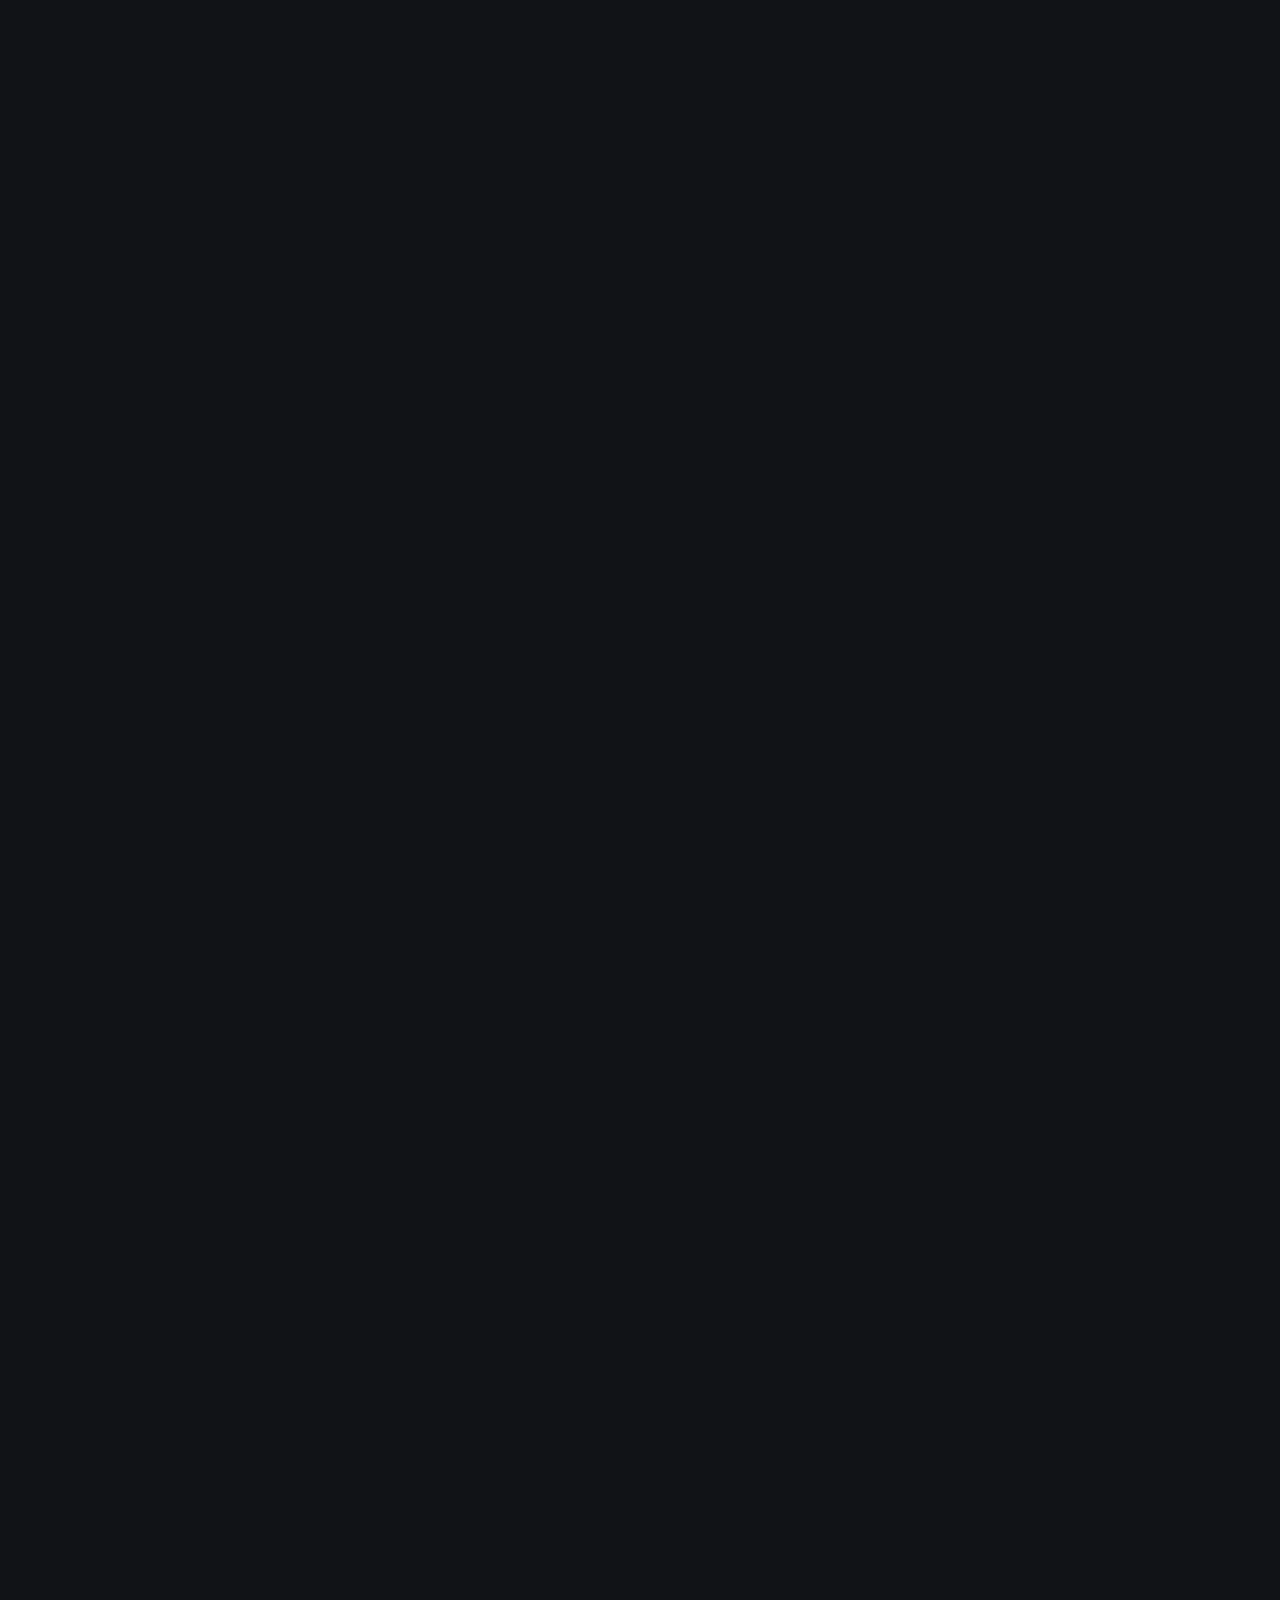
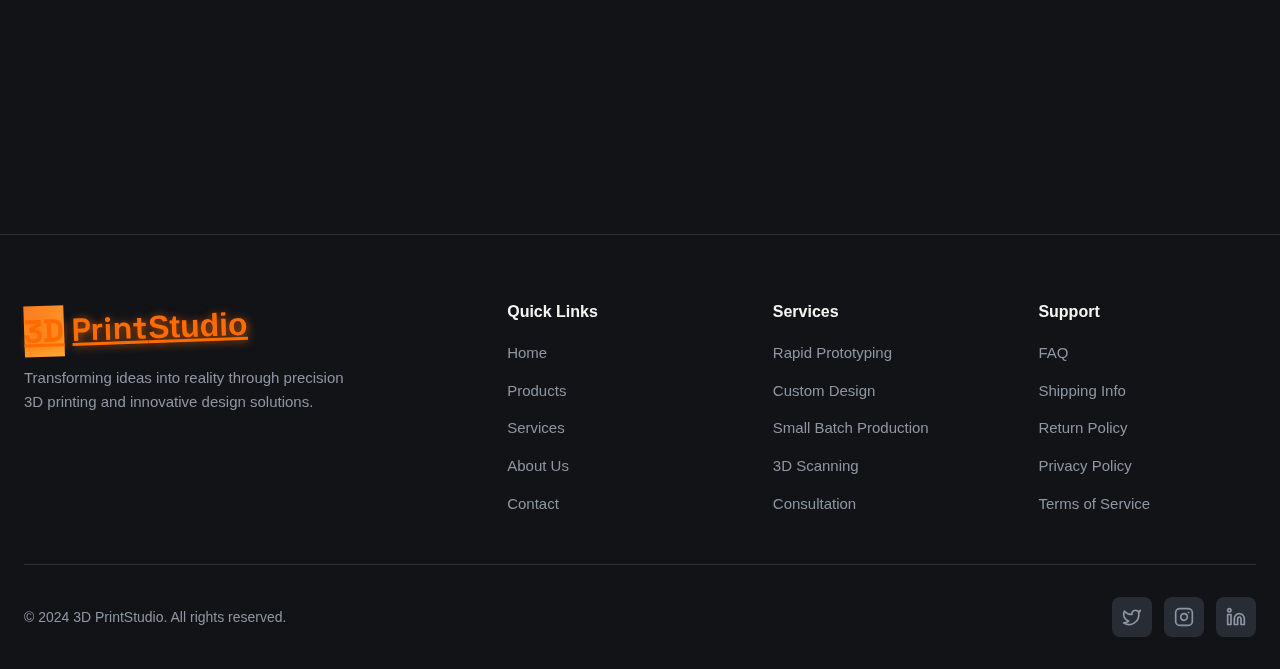
<file: html/services.html>
<!DOCTYPE html>
<html lang="en">
<head>
  <meta charset="UTF-8">
  <meta name="viewport" content="width=device-width, initial-scale=1.0">
  <title>Our Services - 3D PrintStudio</title>
  <meta name="description" content="Explore our professional 3D printing services including rapid prototyping, custom design, and batch production.">
  <link href="https://fonts.googleapis.com/css2?family=Inter:wght@300;400;500;600;700&family=Space+Grotesk:wght@400;500;600;700&display=swap" rel="stylesheet">
  <link href="https://cdnjs.cloudflare.com/ajax/libs/font-awesome/6.4.0/css/all.min.css" rel="stylesheet">
  <link rel="stylesheet" href="/css/style.css">


  <style>
    /* CSS Reset & Base */
    *, *::before, *::after {
      box-sizing: border-box;
      margin: 0;
      padding: 0;
    }

    :root {
            --muted-foregroundd: 220 10% 60%;
      --primary-foregroundd: 60 10% 98%;
      --secondaryy: 220 15% 18%;
      --primaryy: 25 95% 55%;
      --borderr: 220 15% 20%;
      --background: 220 15% 8%;
      --foreground: 60 10% 95%;
      --card: 220 15% 12%;
      --card-foreground: 60 10% 95%;
      --primary: 25 95% 55%;
      --primary-foreground: 220 15% 8%;
      --secondary: 220 15% 15%;
      --secondary-foreground: 60 10% 95%;
      --muted: 220 15% 18%;
      --muted-foreground: 220 10% 60%;
      --border: 220 15% 20%;
      --ring: 25 95% 55%;
      --radius: 0.75rem;
    }

    html {
      scroll-behavior: smooth;
    }

    body {
      font-family: 'Inter', system-ui, sans-serif;
      background-color: hsl(var(--background));
      color: hsl(var(--foreground));
      line-height: 1.6;
      overflow-x: hidden;
    }

    .font-display {
      font-family: 'Space Grotesk', system-ui, sans-serif;
    }

    /* Utility Classes */
    .container {
      max-width: 1400px;
      margin: 0 auto;
      padding: 0 1.5rem;
    }

    .text-gradient {
      background: linear-gradient(135deg, hsl(25 95% 55%), hsl(35 100% 60%));
      -webkit-background-clip: text;
      -webkit-text-fill-color: transparent;
      background-clip: text;
    }

    .glass-card {
      background: hsl(220 15% 12% / 0.6);
      backdrop-filter: blur(20px);
      border: 1px solid hsl(220 15% 20% / 0.5);
    }

    .bg-gradient-primary {
      background: linear-gradient(135deg, hsl(25 95% 55%), hsl(35 100% 60%));
    }

    .bg-gradient-dark {
      background: linear-gradient(180deg, hsl(220 15% 10%), hsl(220 15% 8%));
    }

    .glow-primary {
      box-shadow: 0 0 30px hsl(25 95% 55% / 0.3);
    }

    /* Animations */
    @keyframes float {
      0%, 100% { transform: translateY(0px) rotate(0deg); }
      50% { transform: translateY(-20px) rotate(5deg); }
    }

    @keyframes pulse-glow {
      0%, 100% { opacity: 0.5; transform: scale(1); }
      50% { opacity: 0.8; transform: scale(1.05); }
    }

    @keyframes fade-in-up {
      from { opacity: 0; transform: translateY(30px); }
      to { opacity: 1; transform: translateY(0); }
    }

    @keyframes float-slow {
      0%, 100% { transform: translateY(0px); }
      50% { transform: translateY(-30px); }
    }

    .animate-float { animation: float 6s ease-in-out infinite; }
    .animate-float-slow { animation: float-slow 8s ease-in-out infinite; }
    .animate-pulse-glow { animation: pulse-glow 4s ease-in-out infinite; }
    .animate-fade-in-up { animation: fade-in-up 0.6s ease-out forwards; }

    .animation-delay-200 { animation-delay: 0.2s; }
    .animation-delay-400 { animation-delay: 0.4s; }
    .animation-delay-600 { animation-delay: 0.6s; }

    /* Scroll Reveal */
.reveal {
  opacity: 0;
  transform: translateY(40px);
  transition: all 0.8s cubic-bezier(0.4, 0, 0.2, 1);
}

.reveal.active {
  opacity: 1;
  transform: translateY(0);
}

.reveal-left {
  opacity: 0;
  transform: translateX(-40px);
  transition: all 0.8s cubic-bezier(0.4, 0, 0.2, 1);
}

.reveal-left.active {
  opacity: 1;
  transform: translateX(0);
}

.reveal-right {
  opacity: 0;
  transform: translateX(40px);
  transition: all 0.8s cubic-bezier(0.4, 0, 0.2, 1);
}

.reveal-right.active {
  opacity: 0;
  transform: translateX(0);
}

.reveal-scale {
  opacity: 0;
  transform: scale(0.9);
  transition: all 0.8s cubic-bezier(0.4, 0, 0.2, 1);
}

.reveal-scale.active {
  opacity: 1;
  transform: scale(1);
}

    /* Floating Particles */
    .particles {
      position: absolute;
      inset: 0;
      overflow: hidden;
      pointer-events: none;
    }

    .particle {
      position: absolute;
      border-radius: 50%;
    }

    .particle-1 {
      top: 5rem;
      left: 2.5rem;
      width: 16rem;
      height: 16rem;
      background: hsl(25 95% 55% / 0.1);
      filter: blur(60px);
      animation: pulse-glow 4s ease-in-out infinite;
    }

    .particle-2 {
      bottom: 10rem;
      right: 5rem;
      width: 24rem;
      height: 24rem;
      background: hsl(25 95% 55% / 0.05);
      filter: blur(60px);
      animation: pulse-glow 4s ease-in-out infinite 0.4s;
    }

    .particle-3 {
      top: 50%;
      left: 33%;
      width: 12rem;
      height: 12rem;
      background: hsl(25 95% 55% / 0.08);
      filter: blur(40px);
      animation: float-slow 8s ease-in-out infinite;
    }

    .dot {
      position: absolute;
      border-radius: 50%;
      animation: float 6s ease-in-out infinite;
    }

    .dot-1 { top: 25%; right: 25%; width: 8px; height: 8px; background: hsl(25 95% 55% / 0.4); }
    .dot-2 { top: 33%; left: 20%; width: 6px; height: 6px; background: hsl(25 95% 55% / 0.3); animation-delay: 0.2s; }
    .dot-3 { bottom: 25%; right: 33%; width: 10px; height: 10px; background: hsl(25 95% 55% / 0.35); animation-delay: 0.4s; }
    .dot-4 { top: 66%; left: 25%; width: 4px; height: 4px; background: hsl(60 10% 95% / 0.2); animation-delay: 0.6s; }

   
 /* Particles container covers full page */
.particles-container {
  position: fixed;
  inset: 0;
  pointer-events: none;
  overflow: hidden;
  z-index: -1; /* behind all content */
  background: #0a0f1a; /* dark background, change as needed */
}

/* Each particle */
.particle {
  position: absolute;
  border-radius: 50%;
  opacity: 0.3;
  background: #f97316; /* primary color */
  pointer-events: none;
  animation-name: floatParticle;
  animation-iteration-count: infinite;
  animation-timing-function: ease-in-out;
}

/* Particle float animation */
@keyframes floatParticle {
  0% { transform: translateY(0) translateX(0) scale(1); opacity: 0.3; }
  50% { transform: translateY(-30px) translateX(20px) scale(1.3); opacity: 0.6; }
  100% { transform: translateY(0) translateX(0) scale(1); opacity: 0.3; }
}
    /* Hero Section */
    .hero {
      position: relative;
      min-height: 60vh;
      display: flex;
      align-items: center;
      justify-content: center;
      overflow: hidden;
      padding-top: 5rem;
    }
     .hero::before {
  content: '';
  position: absolute;
  top: 0;
  left: 50%;
  transform: translateX(-50%);
  width: 150%;
  height: 100%;
  background: radial-gradient(
    ellipse at center top,
    hsla(25, 95%, 55%, 0.15) 0%,
    transparent 60%
  );
  pointer-events: none;
}


    .hero-content {
      text-align: center;
      max-width: 56rem;
      margin: 0 auto;
      position: relative;
      z-index: 10;
    }

    .hero-badge {
      display: inline-flex;
      align-items: center;
      gap: 0.5rem;
      padding: 0.5rem 1rem;
      border-radius: 9999px;
      background: hsl(var(--secondary));
      border: 1px solid hsl(var(--border));
      margin-bottom: 2rem;
    }

    .hero-badge-dot {
      width: 0.5rem;
      height: 0.5rem;
      border-radius: 50%;
      background: hsl(var(--primary));
      animation: pulse 2s infinite;
    }

    .hero-badge-text {
      font-size: 0.875rem;
      color: hsl(var(--muted-foreground));
    }

    .hero-title {
      font-size: 2.5rem;
      font-weight: 700;
      margin-bottom: 1.5rem;
      line-height: 1.1;
    }

    .hero-description {
      font-size: 1.125rem;
      color: hsl(var(--muted-foreground));
      max-width: 42rem;
      margin: 0 auto;
    }

    .hero-gradient {
      position: absolute;
      bottom: 0;
      left: 0;
      right: 0;
      height: 8rem;
      margin-bottom: 40px;
    }

    @media (min-width: 768px) {
      .hero-title { font-size: 3.75rem; }
    }

    @media (min-width: 1024px) {
      .hero-title { font-size: 4.5rem; }
    }

    /* Services Overview Section */
    .services-overview {
      padding: 6rem 0;
    }

    .section-header {
      text-align: center;
      max-width: 48rem;
      margin: 0 auto 4rem;
    }

    .section-badge {
      display: inline-flex;
      padding: 0.5rem 1rem;
      border-radius: 9999px;
      border: 1px solid hsl(var(--border));
      font-size: 0.875rem;
      color: hsl(var(--primary));
      margin-bottom: 1.5rem;
    }

    .section-title {
      font-size: 2rem;
      font-weight: 700;
      margin-bottom: 1rem;
    }

    .section-description {
      font-size: 1.125rem;
      color: hsl(var(--muted-foreground));
    }

    @media (min-width: 768px) {
      .section-title { font-size: 2.5rem; }
    }

    /* Service Cards */
    .services-grid {
      display: grid;
      gap: 2rem;
    }

    @media (min-width: 768px) {
      .services-grid { grid-template-columns: repeat(2, 1fr); }
    }

    @media (min-width: 1024px) {
      .services-grid { grid-template-columns: repeat(3, 1fr); }
    }

    .service-card {
      padding: 2rem;
      border-radius: 1.5rem;
      transition: all 0.3s ease;
      position: relative;
      overflow: hidden;
    }

    .service-card::before {
      content: '';
      position: absolute;
      inset: 0;
      background: linear-gradient(135deg, hsl(25 95% 55% / 0.1), transparent);
      opacity: 0;
      transition: opacity 0.3s;
    }

    .service-card:hover::before {
      opacity: 1;
    }

    .service-card:hover {
      transform: translateY(-8px);
      box-shadow: 0 20px 40px hsl(25 95% 55% / 0.1);
      border-color: hsl(25 95% 55% / 0.3);
    }

    .service-icon {
      width: 4rem;
      height: 4rem;
      border-radius: 1rem;
      background: linear-gradient(135deg, hsl(25 95% 55%), hsl(35 100% 60%));
      display: flex;
      align-items: center;
      justify-content: center;
      margin-bottom: 1.5rem;
      box-shadow: 0 0 30px hsl(25 95% 55% / 0.3);
    }

    .service-icon svg {
      width: 2rem;
      height: 2rem;
      color: hsl(var(--primary-foreground));
    }

    .service-title {
      font-size: 1.5rem;
      font-weight: 700;
      margin-bottom: 0.75rem;
    }

    .service-description {
      color: hsl(var(--muted-foreground));
      margin-bottom: 1.5rem;
      line-height: 1.7;
    }

    .service-features {
      list-style: none;
      display: flex;
      flex-direction: column;
      gap: 0.75rem;
    }

    .service-feature {
      display: flex;
      align-items: center;
      gap: 0.75rem;
      font-size: 0.875rem;
      color: hsl(var(--muted-foreground));
    }

    .service-feature svg {
      width: 1.25rem;
      height: 1.25rem;
      color: hsl(var(--primary));
      flex-shrink: 0;
    }

    /* Process Section */
    .process-section {
      padding: 6rem 0;
    }

    .process-grid {
      display: grid;
      gap: 2rem;
    }

    @media (min-width: 768px) {
      .process-grid { grid-template-columns: repeat(2, 1fr); }
    }

    @media (min-width: 1024px) {
      .process-grid { grid-template-columns: repeat(4, 1fr); }
    }

    .process-card {
      text-align: center;
      padding: 2rem;
      position: relative;
    }

    .process-number {
      width: 3.5rem;
      height: 3.5rem;
      border-radius: 50%;
      background: linear-gradient(135deg, hsl(25 95% 55%), hsl(35 100% 60%));
      display: flex;
      align-items: center;
      justify-content: center;
      font-size: 1.25rem;
      font-weight: 700;
      color: hsl(var(--primary-foreground));
      margin: 0 auto 1.5rem;
      box-shadow: 0 0 30px hsl(25 95% 55% / 0.3);
    }

    .process-title {
      font-size: 1.25rem;
      font-weight: 600;
      margin-bottom: 0.75rem;
    }

    .process-description {
      font-size: 0.875rem;
      color: hsl(var(--muted-foreground));
      line-height: 1.7;
    }

    .process-arrow {
      display: none;
      position: absolute;
      right: -1rem;
      top: 50%;
      transform: translateY(-50%);
      color: hsl(var(--primary) / 0.5);
    }

    @media (min-width: 1024px) {
      .process-card:not(:last-child) .process-arrow {
        display: block;
      }
    }

    /* Materials Section */
    .materials-section {
      padding: 6rem 0;
    }

    .materials-grid {
      display: grid;
      gap: 1.5rem;
    }

    @media (min-width: 640px) {
      .materials-grid { grid-template-columns: repeat(2, 1fr); }
    }

    @media (min-width: 1024px) {
      .materials-grid { grid-template-columns: repeat(4, 1fr); }
    }

    .material-card {
      padding: 1.5rem;
      border-radius: 1rem;
      text-align: center;
      transition: all 0.3s ease;
    }

    .material-card:hover {
      transform: translateY(-4px);
      border-color: hsl(var(--primary) / 0.3);
    }

    .material-icon {
      width: 4rem;
      height: 4rem;
      border-radius: 50%;
      background: hsl(var(--secondary));
      display: flex;
      align-items: center;
      justify-content: center;
      margin: 0 auto 1rem;
      font-size: 1.5rem;
    }

    .material-name {
      font-weight: 600;
      margin-bottom: 0.5rem;
    }

    .material-description {
      font-size: 0.875rem;
      color: hsl(var(--muted-foreground));
    }

    /* Pricing Section */
    .pricing-section {
      padding: 6rem 0;
      /* background: linear-gradient(180deg, hsl(220 15% 10%), hsl(220 15% 8%)); */
    }

    .pricing-grid {
      display: grid;
      gap: 2rem;
      max-width: 72rem;
      margin: 0 auto;
    }

    @media (min-width: 768px) {
      .pricing-grid { grid-template-columns: repeat(3, 1fr); }
    }

    .pricing-card {
      padding: 2rem;
      border-radius: 1.5rem;
      position: relative;
      transition: all 0.3s ease;
    }

    .pricing-card.featured {
      border-color: hsl(var(--primary));
      transform: scale(1.05);
    }

    .pricing-card.featured::before {
      content: '';
      position: absolute;
      inset: 0;
      background: linear-gradient(135deg, hsl(25 95% 55% / 0.1), transparent);
      border-radius: 1.5rem;
    }

    .pricing-badge {
      position: absolute;
      top: -0.75rem;
      left: 50%;
      transform: translateX(-50%);
      padding: 0.25rem 1rem;
      background: linear-gradient(135deg, hsl(25 95% 55%), hsl(35 100% 60%));
      color: hsl(var(--primary-foreground));
      font-size: 0.75rem;
      font-weight: 600;
      border-radius: 9999px;
    }

    .pricing-header {
      text-align: center;
      margin-bottom: 2rem;
      padding-bottom: 2rem;
      border-bottom: 1px solid hsl(var(--border));
    }

    .pricing-name {
      font-size: 1.25rem;
      font-weight: 600;
      margin-bottom: 0.5rem;
    }

    .pricing-description {
      font-size: 0.875rem;
      color: hsl(var(--muted-foreground));
      margin-bottom: 1.5rem;
    }

    .pricing-price {
      font-size: 2.5rem;
      font-weight: 700;
    }

    .pricing-price span {
      font-size: 1rem;
      font-weight: 400;
      color: hsl(var(--muted-foreground));
    }

    .pricing-features {
      list-style: none;
      display: flex;
      flex-direction: column;
      gap: 1rem;
      margin-bottom: 2rem;
    }

    .pricing-feature {
      display: flex;
      align-items: center;
      gap: 0.75rem;
      font-size: 0.875rem;
    }

    .pricing-feature svg {
      width: 1.25rem;
      height: 1.25rem;
      color: hsl(var(--primary));
      flex-shrink: 0;
    }

    .pricing-btn {
      width: 100%;
      padding: 0.75rem 1.5rem;
      border-radius: 0.5rem;
      font-weight: 500;
      font-size: 0.875rem;
      cursor: pointer;
      transition: all 0.2s;
      display: flex;
      align-items: center;
      justify-content: center;
      gap: 0.5rem;
      text-decoration: none;
    }

    .pricing-btn.primary {
      background: linear-gradient(135deg, hsl(25 95% 55%), hsl(35 100% 60%));
      color: hsl(var(--primary-foreground));
      border: none;
      box-shadow: 0 0 30px hsl(25 95% 55% / 0.3);
    }

    .pricing-btn.primary:hover {
      opacity: 0.9;
      transform: translateY(-2px);
    }

    .pricing-btn.secondary {
      background: transparent;
      border: 1px solid hsl(var(--border));
      color: hsl(var(--foreground));
    }

    .pricing-btn.secondary:hover {
      border-color: hsl(var(--primary));
      color: hsl(var(--primary));
    }

    /* CTA Section */
    .cta-section {
      padding: 6rem 0;
      position: relative;
    }

    .cta-card {
      border-radius: 1.5rem;
      padding: 4rem 2rem;
      position: relative;
      overflow: hidden;
    }

    .cta-gradient {
      position: absolute;
      inset: 0;
      background: linear-gradient(135deg, hsl(25 95% 55% / 0.1), transparent, hsl(25 95% 55% / 0.05));
    }

    .cta-decoration-1 {
      position: absolute;
      top: 0;
      right: 0;
      width: 16rem;
      height: 16rem;
      background: hsl(25 95% 55% / 0.2);
      border-radius: 50%;
      filter: blur(60px);
      transform: translate(50%, -50%);
    }

    .cta-decoration-2 {
      position: absolute;
      bottom: 0;
      left: 0;
      width: 12rem;
      height: 12rem;
      background: hsl(25 95% 55% / 0.1);
      border-radius: 50%;
      filter: blur(40px);
      transform: translate(-50%, 50%);
    }

    .cta-content {
      position: relative;
      z-index: 10;
      text-align: center;
      max-width: 48rem;
      margin: 0 auto;
    }

    .cta-title {
      font-size: 2rem;
      font-weight: 700;
      margin-bottom: 1.5rem;
    }

    .cta-description {
      font-size: 1.125rem;
      color: hsl(var(--muted-foreground));
      margin-bottom: 2.5rem;
    }

    .cta-buttons {
      display: flex;
      flex-direction: column;
      gap: 1rem;
      justify-content: center;
    }

    @media (min-width: 640px) {
      .cta-buttons { flex-direction: row; }
    }

    @media (min-width: 768px) {
      .cta-card { padding: 6rem 4rem; }
      .cta-title { font-size: 2.5rem; }
    }

    @media (min-width: 1024px) {
      .cta-title { font-size: 3rem; }
    }

    /* Buttons */
    .btn {
      display: inline-flex;
      align-items: center;
      justify-content: center;
      gap: 0.5rem;
      padding: 0.75rem 2rem;
      border-radius: 0.5rem;
      font-weight: 500;
      font-size: 1rem;
      cursor: pointer;
      transition: all 0.2s;
      text-decoration: none;
    }

    .btn-primary {
      background: linear-gradient(135deg, hsl(25 95% 55%), hsl(35 100% 60%));
      color: hsl(var(--primary-foreground));
      border: none;
      box-shadow: 0 0 30px hsl(25 95% 55% / 0.3);
    }

    .btn-primary:hover {
      opacity: 0.9;
      transform: translateY(-2px);
    }

    .btn-outline {
      background: transparent;
      border: 1px solid hsl(var(--border));
      color: hsl(var(--foreground));
    }

    .btn-outline:hover {
      border-color: hsl(var(--primary));
      color: hsl(var(--primary));
    }

    /* Footer */
    .footer {
      border-top: 1px solid hsl(var(--borderr));
      padding: 4rem 0 2rem;
      position: relative;
      z-index: 10;
    }

    .footer-grid {
      display: grid;
      gap: 3rem;
      margin-bottom: 3rem;
    }

    @media (min-width: 640px) {
      .footer-grid {
        grid-template-columns: repeat(2, 1fr);
      }
    }

    @media (min-width: 1024px) {
      .footer-grid {
        grid-template-columns: 2fr 1fr 1fr 1fr;
      }
    }

    .footer-brand p {
      color: hsl(var(--muted-foregroundd));
      font-size: 0.9375rem;
      margin-top: 1rem;
      max-width: 20rem;
    }

    .footer-column h4 {
      font-weight: 600;
      margin-bottom: 1rem;
    }

    .footer-links {
      list-style: none;
      display: flex;
      flex-direction: column;
      gap: 0.75rem;
    }

    .footer-links a {
      color: hsl(var(--muted-foregroundd));
      text-decoration: none;
      font-size: 0.9375rem;
      transition: color 0.2s;
    }

    .footer-links a:hover {
      color: hsl(var(--primaryy));
    }

    .footer-bottom {
      padding-top: 2rem;
      border-top: 1px solid hsl(var(--borderr));
      display: flex;
      flex-direction: column;
      gap: 1rem;
      align-items: center;
      text-align: center;
    }

    @media (min-width: 768px) {
      .footer-bottom {
        flex-direction: row;
        justify-content: space-between;
        text-align: left;
      }
    }

    .footer-bottom p {
      color: hsl(var(--muted-foregroundd));
      font-size: 0.875rem;
    }

/* Social Links */
    .social-section {
      margin-top: 2rem;
      padding-top: 1.5rem;
      border-top: 1px solid hsla(220, 15%, 20%, 0.5);
    }

    .social-title {
      font-size: 0.875rem;
      font-weight: 500;
      color: hsl(var(--muted-foregroundd));
      margin-bottom: 1rem;
    }

    .social-links {
      display: flex;
      gap: 0.75rem;
    }

    .social-link {
      width: 2.5rem;
      height: 2.5rem;
      border-radius: 0.5rem;
      background: hsl(var(--secondaryy));
      display: flex;
      align-items: center;
      justify-content: center;
      color: hsl(var(--muted-foregroundd));
      transition: background 0.2s, color 0.2s;
    }

    .social-link:hover {
      background: hsl(var(--primaryy));
      color: hsl(var(--primary-foregroundd));
    }

    .social-link svg {
      width: 1.25rem;
      height: 1.25rem;
    }

  </style>
</head>
<body>
    <div id="particles" class="particles-container"></div>

  <!-- Navigation -->
  <nav>
    <div class="logo">3D Studio</div>
    <ul class="nav-links">
      <li><a href="/html/index.html">Home</a></li>
      <li><a href="/html/products.html">Products</a></li>
      <li><a href="/html/services.html">Services</a></li>
      <li><a href="/html/about.html">About</a></li>
      <li><a href="/html/contact.html">Contact</a></li>
    </ul>
<div class="cart" onclick="location.href='/html/cart.html'">
  <i class="fa-solid fa-cart-shopping"></i>
</div>
  </nav>

  <!-- Hero Section -->
  <section class="hero">
    

    <div class="container">
      <div class="hero-content">
        <div class="hero-badge animate-fade-in-up">
          <div class="hero-badge-dot"></div>
          <span class="hero-badge-text">Our Services</span>
        </div>
        <h1 class="hero-title font-display animate-fade-in-up animation-delay-200">
          Professional <span class="text-gradient">3D Printing</span><br>Services
        </h1>
        <p class="hero-description animate-fade-in-up animation-delay-400">
          From rapid prototyping to full-scale production, we offer comprehensive 
          3D printing solutions tailored to your specific needs.
        </p>
      </div>
    </div>
    <div class="hero-gradient"></div>
  </section>

  <!-- Services Overview -->
  <section class="services-overview">
    <div class="container">
      <div class="section-header reveal">
        <span class="section-badge">What We Offer</span>
        <h2 class="section-title font-display">Comprehensive <span class="text-gradient">3D Printing Solutions</span></h2>
        <p class="section-description">
          We provide end-to-end 3D printing services, from initial concept to final production, 
          using the latest technology and premium materials.
        </p>
      </div>

      <div class="services-grid">
        <!-- Rapid Prototyping -->
        <div class="service-card glass-card reveal">
          <div class="service-icon">
            <svg viewBox="0 0 24 24" fill="none" stroke="currentColor" stroke-width="2" stroke-linecap="round" stroke-linejoin="round">
              <path d="m12 3-1.912 5.813a2 2 0 0 1-1.275 1.275L3 12l5.813 1.912a2 2 0 0 1 1.275 1.275L12 21l1.912-5.813a2 2 0 0 1 1.275-1.275L21 12l-5.813-1.912a2 2 0 0 1-1.275-1.275L12 3Z"/>
              <path d="M5 3v4"/><path d="M19 17v4"/><path d="M3 5h4"/><path d="M17 19h4"/>
            </svg>
          </div>
          <h3 class="service-title font-display">Rapid Prototyping</h3>
          <p class="service-description">
            Turn your concepts into physical prototypes within 24-48 hours. Perfect for 
            testing designs, validating ideas, and iterating quickly.
          </p>
          <ul class="service-features">
            <li class="service-feature">
              <svg viewBox="0 0 24 24" fill="none" stroke="currentColor" stroke-width="2"><polyline points="20 6 9 17 4 12"/></svg>
              24-48 hour turnaround
            </li>
            <li class="service-feature">
              <svg viewBox="0 0 24 24" fill="none" stroke="currentColor" stroke-width="2"><polyline points="20 6 9 17 4 12"/></svg>
              Multiple revision options
            </li>
            <li class="service-feature">
              <svg viewBox="0 0 24 24" fill="none" stroke="currentColor" stroke-width="2"><polyline points="20 6 9 17 4 12"/></svg>
              Design feedback included
            </li>
          </ul>
        </div>

        <!-- Custom Design -->
        <div class="service-card glass-card reveal">
          <div class="service-icon">
            <svg viewBox="0 0 24 24" fill="none" stroke="currentColor" stroke-width="2" stroke-linecap="round" stroke-linejoin="round">
              <path d="M12 20a8 8 0 1 0 0-16 8 8 0 0 0 0 16Z"/>
              <path d="M12 14a2 2 0 1 0 0-4 2 2 0 0 0 0 4Z"/>
              <path d="M12 2v2"/><path d="M12 20v2"/><path d="m4.93 4.93 1.41 1.41"/>
              <path d="m17.66 17.66 1.41 1.41"/><path d="M2 12h2"/><path d="M20 12h2"/>
              <path d="m6.34 17.66-1.41 1.41"/><path d="m19.07 4.93-1.41 1.41"/>
            </svg>
          </div>
          <h3 class="service-title font-display">Custom Design</h3>
          <p class="service-description">
            Don't have a 3D model? Our expert designers will work with you to create 
            custom designs from sketches, photos, or just your ideas.
          </p>
          <ul class="service-features">
            <li class="service-feature">
              <svg viewBox="0 0 24 24" fill="none" stroke="currentColor" stroke-width="2"><polyline points="20 6 9 17 4 12"/></svg>
              Professional CAD modeling
            </li>
            <li class="service-feature">
              <svg viewBox="0 0 24 24" fill="none" stroke="currentColor" stroke-width="2"><polyline points="20 6 9 17 4 12"/></svg>
              Unlimited revisions
            </li>
            <li class="service-feature">
              <svg viewBox="0 0 24 24" fill="none" stroke="currentColor" stroke-width="2"><polyline points="20 6 9 17 4 12"/></svg>
              Print-ready file delivery
            </li>
          </ul>
        </div>

        <!-- Batch Production -->
        <div class="service-card glass-card reveal">
          <div class="service-icon">
            <svg viewBox="0 0 24 24" fill="none" stroke="currentColor" stroke-width="2" stroke-linecap="round" stroke-linejoin="round">
              <path d="M21 16V8a2 2 0 0 0-1-1.73l-7-4a2 2 0 0 0-2 0l-7 4A2 2 0 0 0 3 8v8a2 2 0 0 0 1 1.73l7 4a2 2 0 0 0 2 0l7-4A2 2 0 0 0 21 16z"/>
              <polyline points="3.29 7 12 12 20.71 7"/><line x1="12" x2="12" y1="22" y2="12"/>
            </svg>
          </div>
          <h3 class="service-title font-display">Batch Production</h3>
          <p class="service-description">
            Scale your production with our batch printing services. Ideal for small 
            to medium runs with consistent quality and competitive pricing.
          </p>
          <ul class="service-features">
            <li class="service-feature">
              <svg viewBox="0 0 24 24" fill="none" stroke="currentColor" stroke-width="2"><polyline points="20 6 9 17 4 12"/></svg>
              Volume discounts available
            </li>
            <li class="service-feature">
              <svg viewBox="0 0 24 24" fill="none" stroke="currentColor" stroke-width="2"><polyline points="20 6 9 17 4 12"/></svg>
              Quality assurance checks
            </li>
            <li class="service-feature">
              <svg viewBox="0 0 24 24" fill="none" stroke="currentColor" stroke-width="2"><polyline points="20 6 9 17 4 12"/></svg>
              Flexible scheduling
            </li>
          </ul>
        </div>

        <!-- Industrial Printing -->
        <div class="service-card glass-card reveal">
          <div class="service-icon">
            <svg viewBox="0 0 24 24" fill="none" stroke="currentColor" stroke-width="2" stroke-linecap="round" stroke-linejoin="round">
              <rect width="18" height="18" x="3" y="3" rx="2"/>
              <path d="M3 9h18"/><path d="M9 21V9"/>
            </svg>
          </div>
          <h3 class="service-title font-display">Industrial Printing</h3>
          <p class="service-description">
            Large-format and high-precision printing for industrial applications, 
            engineering parts, and specialized components.
          </p>
          <ul class="service-features">
            <li class="service-feature">
              <svg viewBox="0 0 24 24" fill="none" stroke="currentColor" stroke-width="2"><polyline points="20 6 9 17 4 12"/></svg>
              Up to 1m³ build volume
            </li>
            <li class="service-feature">
              <svg viewBox="0 0 24 24" fill="none" stroke="currentColor" stroke-width="2"><polyline points="20 6 9 17 4 12"/></svg>
              Engineering-grade materials
            </li>
            <li class="service-feature">
              <svg viewBox="0 0 24 24" fill="none" stroke="currentColor" stroke-width="2"><polyline points="20 6 9 17 4 12"/></svg>
              Technical specifications
            </li>
          </ul>
        </div>

        <!-- Post-Processing -->
        <div class="service-card glass-card reveal">
          <div class="service-icon">
            <svg viewBox="0 0 24 24" fill="none" stroke="currentColor" stroke-width="2" stroke-linecap="round" stroke-linejoin="round">
              <path d="m9.06 11.9 8.07-8.06a2.85 2.85 0 1 1 4.03 4.03l-8.06 8.08"/>
              <path d="M7.07 14.94c-1.66 0-3 1.35-3 3.02 0 1.33-2.5 1.52-2 2.02 1.08 1.1 2.49 2.02 4 2.02 2.2 0 4-1.8 4-4.04a3.01 3.01 0 0 0-3-3.02z"/>
            </svg>
          </div>
          <h3 class="service-title font-display">Post-Processing</h3>
          <p class="service-description">
            Professional finishing services including sanding, painting, coating, 
            and assembly for a polished final product.
          </p>
          <ul class="service-features">
            <li class="service-feature">
              <svg viewBox="0 0 24 24" fill="none" stroke="currentColor" stroke-width="2"><polyline points="20 6 9 17 4 12"/></svg>
              Surface smoothing
            </li>
            <li class="service-feature">
              <svg viewBox="0 0 24 24" fill="none" stroke="currentColor" stroke-width="2"><polyline points="20 6 9 17 4 12"/></svg>
              Custom painting & coating
            </li>
            <li class="service-feature">
              <svg viewBox="0 0 24 24" fill="none" stroke="currentColor" stroke-width="2"><polyline points="20 6 9 17 4 12"/></svg>
              Assembly services
            </li>
          </ul>
        </div>

        <!-- Consultation -->
        <div class="service-card glass-card reveal">
          <div class="service-icon">
            <svg viewBox="0 0 24 24" fill="none" stroke="currentColor" stroke-width="2" stroke-linecap="round" stroke-linejoin="round">
              <path d="M21 15a2 2 0 0 1-2 2H7l-4 4V5a2 2 0 0 1 2-2h14a2 2 0 0 1 2 2z"/>
            </svg>
          </div>
          <h3 class="service-title font-display">Consultation</h3>
          <p class="service-description">
            Expert guidance on material selection, design optimization, and 
            production strategies to maximize your project's success.
          </p>
          <ul class="service-features">
            <li class="service-feature">
              <svg viewBox="0 0 24 24" fill="none" stroke="currentColor" stroke-width="2"><polyline points="20 6 9 17 4 12"/></svg>
              Material recommendations
            </li>
            <li class="service-feature">
              <svg viewBox="0 0 24 24" fill="none" stroke="currentColor" stroke-width="2"><polyline points="20 6 9 17 4 12"/></svg>
              Design for manufacturing
            </li>
            <li class="service-feature">
              <svg viewBox="0 0 24 24" fill="none" stroke="currentColor" stroke-width="2"><polyline points="20 6 9 17 4 12"/></svg>
              Cost optimization
            </li>
          </ul>
        </div>
      </div>
    </div>
  </section>

  <!-- Process Section -->
  <section class="process-section">
    <div class="container">
      <div class="section-header reveal">
        <span class="section-badge">How It Works</span>
        <h2 class="section-title font-display">Our <span class="text-gradient">Simple Process</span></h2>
        <p class="section-description">
          From concept to creation, we make 3D printing easy and accessible.
        </p>
      </div>

      <div class="process-grid">
        <div class="process-card reveal">
          <div class="process-number font-display">1</div>
          <h3 class="process-title font-display">Submit Your Design</h3>
          <p class="process-description">
            Upload your 3D files or share your concept. We accept STL, OBJ, STEP, and other common formats.
          </p>
          <div class="process-arrow">
            <svg width="24" height="24" viewBox="0 0 24 24" fill="none" stroke="currentColor" stroke-width="2">
              <path d="M5 12h14"/><path d="m12 5 7 7-7 7"/>
            </svg>
          </div>
        </div>

        <div class="process-card reveal">
          <div class="process-number font-display">2</div>
          <h3 class="process-title font-display">Get a Quote</h3>
          <p class="process-description">
            Receive a detailed quote within 24 hours, including material options and production timeline.
          </p>
          <div class="process-arrow">
            <svg width="24" height="24" viewBox="0 0 24 24" fill="none" stroke="currentColor" stroke-width="2">
              <path d="M5 12h14"/><path d="m12 5 7 7-7 7"/>
            </svg>
          </div>
        </div>

        <div class="process-card reveal">
          <div class="process-number font-display">3</div>
          <h3 class="process-title font-display">Production</h3>
          <p class="process-description">
            We print and quality-check your parts using our state-of-the-art equipment and expertise.
          </p>
          <div class="process-arrow">
            <svg width="24" height="24" viewBox="0 0 24 24" fill="none" stroke="currentColor" stroke-width="2">
              <path d="M5 12h14"/><path d="m12 5 7 7-7 7"/>
            </svg>
          </div>
        </div>

        <div class="process-card reveal">
          <div class="process-number font-display">4</div>
          <h3 class="process-title font-display">Delivery</h3>
          <p class="process-description">
            Your finished products are carefully packaged and shipped directly to your door.
          </p>
        </div>
      </div>
    </div>
  </section>

  <!-- Materials Section -->
  <section class="materials-section">
    <div class="container">
      <div class="section-header reveal">
        <span class="section-badge">Materials</span>
        <h2 class="section-title font-display">Premium <span class="text-gradient">Material Options</span></h2>
        <p class="section-description">
          Choose from our wide range of high-quality materials to match your project requirements.
        </p>
      </div>

      <div class="materials-grid">
        <div class="material-card glass-card reveal-scale">
          <div class="material-icon">🔷</div>
          <h3 class="material-name font-display">PLA</h3>
          <p class="material-description">Eco-friendly, great for prototypes and decorative items</p>
        </div>

        <div class="material-card glass-card reveal-scale">
          <div class="material-icon">⚡</div>
          <h3 class="material-name font-display">ABS</h3>
          <p class="material-description">Durable and heat-resistant, ideal for functional parts</p>
        </div>

        <div class="material-card glass-card reveal-scale">
          <div class="material-icon">💎</div>
          <h3 class="material-name font-display">Resin</h3>
          <p class="material-description">High detail and smooth finish for intricate designs</p>
        </div>

        <div class="material-card glass-card reveal-scale">
          <div class="material-icon">🔩</div>
          <h3 class="material-name font-display">PETG</h3>
          <p class="material-description">Strong and flexible, perfect for mechanical parts</p>
        </div>

        <div class="material-card glass-card reveal-scale">
          <div class="material-icon">🛡️</div>
          <h3 class="material-name font-display">Nylon</h3>
          <p class="material-description">Exceptional strength and wear resistance</p>
        </div>

        <div class="material-card glass-card reveal-scale">
          <div class="material-icon">🌡️</div>
          <h3 class="material-name font-display">TPU</h3>
          <p class="material-description">Flexible and rubber-like for soft components</p>
        </div>

        <div class="material-card glass-card reveal-scale">
          <div class="material-icon">✨</div>
          <h3 class="material-name font-display">Carbon Fiber</h3>
          <p class="material-description">Lightweight yet incredibly strong composite</p>
        </div>

        <div class="material-card glass-card reveal-scale">
          <div class="material-icon">🔧</div>
          <h3 class="material-name font-display">Metal</h3>
          <p class="material-description">Stainless steel and aluminum for industrial use</p>
        </div>
      </div>
    </div>
  </section>

  <!-- Pricing Section -->
  <section class="pricing-section">
    <div class="container">
      <div class="section-header reveal">
        <span class="section-badge">Pricing</span>
        <h2 class="section-title font-display">Transparent <span class="text-gradient">Pricing Plans</span></h2>
        <p class="section-description">
          Choose the plan that best fits your needs. All plans include quality assurance and support.
        </p>
      </div>

      <div class="pricing-grid">
        <!-- Starter Plan -->
        <div class="pricing-card glass-card reveal">
          <div class="pricing-header">
            <h3 class="pricing-name font-display">Starter</h3>
            <p class="pricing-description">Perfect for individuals and small projects</p>
            <div class="pricing-price font-display">$29<span>/project</span></div>
          </div>
          <ul class="pricing-features">
            <li class="pricing-feature">
              <svg viewBox="0 0 24 24" fill="none" stroke="currentColor" stroke-width="2"><polyline points="20 6 9 17 4 12"/></svg>
              Up to 100g material
            </li>
            <li class="pricing-feature">
              <svg viewBox="0 0 24 24" fill="none" stroke="currentColor" stroke-width="2"><polyline points="20 6 9 17 4 12"/></svg>
              Standard resolution
            </li>
            <li class="pricing-feature">
              <svg viewBox="0 0 24 24" fill="none" stroke="currentColor" stroke-width="2"><polyline points="20 6 9 17 4 12"/></svg>
              5-7 day turnaround
            </li>
            <li class="pricing-feature">
              <svg viewBox="0 0 24 24" fill="none" stroke="currentColor" stroke-width="2"><polyline points="20 6 9 17 4 12"/></svg>
              Email support
            </li>
          </ul>
          <a href="/contact.html" class="pricing-btn secondary">Get Started</a>
        </div>

        <!-- Professional Plan -->
        <div class="pricing-card glass-card featured reveal">
          <span class="pricing-badge">Most Popular</span>
          <div class="pricing-header">
            <h3 class="pricing-name font-display">Professional</h3>
            <p class="pricing-description">Ideal for businesses and regular users</p>
            <div class="pricing-price font-display">$79<span>/project</span></div>
          </div>
          <ul class="pricing-features">
            <li class="pricing-feature">
              <svg viewBox="0 0 24 24" fill="none" stroke="currentColor" stroke-width="2"><polyline points="20 6 9 17 4 12"/></svg>
              Up to 500g material
            </li>
            <li class="pricing-feature">
              <svg viewBox="0 0 24 24" fill="none" stroke="currentColor" stroke-width="2"><polyline points="20 6 9 17 4 12"/></svg>
              High resolution printing
            </li>
            <li class="pricing-feature">
              <svg viewBox="0 0 24 24" fill="none" stroke="currentColor" stroke-width="2"><polyline points="20 6 9 17 4 12"/></svg>
              3-5 day turnaround
            </li>
            <li class="pricing-feature">
              <svg viewBox="0 0 24 24" fill="none" stroke="currentColor" stroke-width="2"><polyline points="20 6 9 17 4 12"/></svg>
              Priority support
            </li>
            <li class="pricing-feature">
              <svg viewBox="0 0 24 24" fill="none" stroke="currentColor" stroke-width="2"><polyline points="20 6 9 17 4 12"/></svg>
              1 free revision
            </li>
          </ul>
          <a href="/contact.html" class="pricing-btn primary">Get Started</a>
        </div>

        <!-- Enterprise Plan -->
        <div class="pricing-card glass-card reveal">
          <div class="pricing-header">
            <h3 class="pricing-name font-display">Enterprise</h3>
            <p class="pricing-description">For large-scale and ongoing projects</p>
            <div class="pricing-price font-display">Custom</div>
          </div>
          <ul class="pricing-features">
            <li class="pricing-feature">
              <svg viewBox="0 0 24 24" fill="none" stroke="currentColor" stroke-width="2"><polyline points="20 6 9 17 4 12"/></svg>
              Unlimited material
            </li>
            <li class="pricing-feature">
              <svg viewBox="0 0 24 24" fill="none" stroke="currentColor" stroke-width="2"><polyline points="20 6 9 17 4 12"/></svg>
              Industrial-grade quality
            </li>
            <li class="pricing-feature">
              <svg viewBox="0 0 24 24" fill="none" stroke="currentColor" stroke-width="2"><polyline points="20 6 9 17 4 12"/></svg>
              Express turnaround
            </li>
            <li class="pricing-feature">
              <svg viewBox="0 0 24 24" fill="none" stroke="currentColor" stroke-width="2"><polyline points="20 6 9 17 4 12"/></svg>
              Dedicated account manager
            </li>
            <li class="pricing-feature">
              <svg viewBox="0 0 24 24" fill="none" stroke="currentColor" stroke-width="2"><polyline points="20 6 9 17 4 12"/></svg>
              Volume discounts
            </li>
          </ul>
          <a href="/contact.html" class="pricing-btn secondary">Contact Us</a>
        </div>
      </div>
    </div>
  </section>

  <!-- CTA Section -->
  <section class="cta-section">
    <div class="container">
      <div class="cta-card glass-card reveal-scale">
        <div class="cta-gradient"></div>
        <div class="cta-decoration-1"></div>
        <div class="cta-decoration-2"></div>
        
        <div class="cta-content">
          <h2 class="cta-title font-display">
            Ready to Start Your <span class="text-gradient">Project?</span>
          </h2>
          <p class="cta-description">
            Get a free quote today and see how we can bring your ideas to life with 
            precision 3D printing technology.
          </p>
          <div class="cta-buttons">
            <a href="/contact.html" class="btn btn-primary">
              <svg width="20" height="20" viewBox="0 0 24 24" fill="none" stroke="currentColor" stroke-width="2" stroke-linecap="round" stroke-linejoin="round">
                <path d="M21 15a2 2 0 0 1-2 2H7l-4 4V5a2 2 0 0 1 2-2h14a2 2 0 0 1 2 2z"/>
              </svg>
              Get Free Quote
            </a>
            <a href="/about.html" class="btn btn-outline">
              Learn About Us
              <svg width="20" height="20" viewBox="0 0 24 24" fill="none" stroke="currentColor" stroke-width="2" stroke-linecap="round" stroke-linejoin="round">
                <path d="M5 12h14"/><path d="m12 5 7 7-7 7"/>
              </svg>
            </a>
          </div>
        </div>
      </div>
    </div>
  </section>

  <!-- Footer -->
  <footer class="footer">
    <div class="container">
      <div class="footer-grid">
        <div class="footer-brand">
          <a href="/" class="logo">
            <div class="logo-icon bg-gradient-primary font-display">3D</div>
            <span class="logo-text font-display">Print<span>Studio</span></span>
          </a>
          <p>Transforming ideas into reality through precision 3D printing and innovative design solutions.</p>
        </div>
        
        <div class="footer-column">
          <h4>Quick Links</h4>
          <ul class="footer-links">
            <li><a href="/">Home</a></li>
            <li><a href="/products">Products</a></li>
            <li><a href="/services">Services</a></li>
            <li><a href="/about.html">About Us</a></li>
            <li><a href="/contact.html">Contact</a></li>
          </ul>
        </div>
        
        <div class="footer-column">
          <h4>Services</h4>
          <ul class="footer-links">
            <li><a href="#">Rapid Prototyping</a></li>
            <li><a href="#">Custom Design</a></li>
            <li><a href="#">Small Batch Production</a></li>
            <li><a href="#">3D Scanning</a></li>
            <li><a href="#">Consultation</a></li>
          </ul>
        </div>
        
        <div class="footer-column">
          <h4>Support</h4>
          <ul class="footer-links">
            <li><a href="#">FAQ</a></li>
            <li><a href="#">Shipping Info</a></li>
            <li><a href="#">Return Policy</a></li>
            <li><a href="#">Privacy Policy</a></li>
            <li><a href="#">Terms of Service</a></li>
          </ul>
        </div>
      </div>
      
      <div class="footer-bottom">
        <p>&copy; 2024 3D PrintStudio. All rights reserved.</p>
        <div class="social-links">
          <a href="#" class="social-link" aria-label="Twitter">
            <svg xmlns="http://www.w3.org/2000/svg" width="18" height="18" viewBox="0 0 24 24" fill="none" stroke="currentColor" stroke-width="2" stroke-linecap="round" stroke-linejoin="round">
              <path d="M22 4s-.7 2.1-2 3.4c1.6 10-9.4 17.3-18 11.6 2.2.1 4.4-.6 6-2C3 15.5.5 9.6 3 5c2.2 2.6 5.6 4.1 9 4-.9-4.2 4-6.6 7-3.8 1.1 0 3-1.2 3-1.2z"></path>
            </svg>
          </a>
          <a href="#" class="social-link" aria-label="Instagram">
            <svg xmlns="http://www.w3.org/2000/svg" width="18" height="18" viewBox="0 0 24 24" fill="none" stroke="currentColor" stroke-width="2" stroke-linecap="round" stroke-linejoin="round">
              <rect width="20" height="20" x="2" y="2" rx="5" ry="5"></rect>
              <path d="M16 11.37A4 4 0 1 1 12.63 8 4 4 0 0 1 16 11.37z"></path>
              <line x1="17.5" x2="17.51" y1="6.5" y2="6.5"></line>
            </svg>
          </a>
          <a href="#" class="social-link" aria-label="LinkedIn">
            <svg xmlns="http://www.w3.org/2000/svg" width="18" height="18" viewBox="0 0 24 24" fill="none" stroke="currentColor" stroke-width="2" stroke-linecap="round" stroke-linejoin="round">
              <path d="M16 8a6 6 0 0 1 6 6v7h-4v-7a2 2 0 0 0-2-2 2 2 0 0 0-2 2v7h-4v-7a6 6 0 0 1 6-6z"></path>
              <rect width="4" height="12" x="2" y="9"></rect>
              <circle cx="4" cy="4" r="2"></circle>
            </svg>
          </a>
        </div>
      </div>
    </div>
  </footer>
 
  <script>
  const mobileMenuBtn = document.querySelector('.mobile-menu-btn');
  const navLinks = document.querySelector('.nav-links');

  mobileMenuBtn.addEventListener('click', () => {
    navLinks.classList.toggle('active');
    mobileMenuBtn.classList.toggle('active');
  });
</script>
 
  <script>
     // Select all elements with reveal classes
const reveals = document.querySelectorAll(".reveal, .reveal-left, .reveal-right, .reveal-scale");

function revealOnScroll() {
  const windowHeight = window.innerHeight;

  reveals.forEach((el) => {
    const elementTop = el.getBoundingClientRect().top;
    const elementVisible = 150; // trigger before element fully in view

    if (elementTop < windowHeight - elementVisible) {
      // Add a small stagger delay for each element
      const delay = el.dataset.delay || 0; // optional: set delay via HTML
      setTimeout(() => {
        el.classList.add("active");
      }, delay);
    } else {
      el.classList.remove("active");
    }
  });
}

// Trigger on scroll and on page load
window.addEventListener("scroll", revealOnScroll);
revealOnScroll();


    const particlesContainer = document.getElementById('particles');
const particleCount = 50; // adjust as needed

for (let i = 0; i < particleCount; i++) {
  const particle = document.createElement('div');
  particle.className = 'particle';

  // Random position
  particle.style.left = Math.random() * 100 + '%';
  particle.style.top = Math.random() * 100 + '%';

  // Random size
  const size = Math.random() * 4 + 2;
  particle.style.width = size + 'px';
  particle.style.height = size + 'px';

  // Random animation duration and delay
  particle.style.animationDuration = (Math.random() * 6 + 4) + 's';
  particle.style.animationDelay = (Math.random() * 6) + 's';

  // Append to container
  particlesContainer.appendChild(particle);
}

</script>
<script>
const links = document.querySelectorAll(".nav-links a");
const indicator = document.querySelector(".nav-links span");

// Find initial active link
let activeLink = document.querySelector(".nav-links a.active") || links[0];

// Function to move the indicator under a link
function moveIndicator(link) {
  // Only show on desktop
  if (window.innerWidth <= 850) {
    indicator.style.width = "0px";
    return;
  }

  const linkRect = link.getBoundingClientRect();
  const parentRect = link.parentElement.getBoundingClientRect();

  indicator.style.width = `${linkRect.width}px`;
  indicator.style.transform = `translateX(${linkRect.left - parentRect.left}px)`;
}

// Initialize indicator on page load without animation
indicator.style.transition = "none";
window.addEventListener("DOMContentLoaded", () => {
  moveIndicator(activeLink);

  // Re-enable transition for hover/click
  requestAnimationFrame(() => {
    indicator.style.transition = "transform 0.3s ease, width 0.3s ease";
  });
});

// Hover effect
links.forEach(link => {
  link.addEventListener("mouseenter", () => moveIndicator(link));
  link.addEventListener("mouseleave", () => moveIndicator(activeLink));

  // Click event
  link.addEventListener("click", () => {
    activeLink.classList.remove("active");
    link.classList.add("active");
    activeLink = link;
    moveIndicator(activeLink);
    // Link will navigate normally
  });
});

// Recalculate indicator on window resize
window.addEventListener("resize", () => {
  moveIndicator(activeLink);
});
</script>


  
</body>
</html>
</file>
<file: css/style.css>
/* ===================== */
/* RESET */
/* ===================== */
* {
  margin: 0;
  padding: 0;
  box-sizing: border-box;
  font-family: "Segoe UI", sans-serif;
}

/* ===================== */
/* VARIABLES */
/* ===================== */
:root {
    --orange: #ff6b00;
  --dark: #0b0b0b;
  --dark-soft: #121212;
  --text-light: #b5b5b5;
  --light-orange: #ffa348; /* light orange for hover */
}

/* ===================== */
/* BODY */
/* ===================== */
body {
  background: var(--dark);
  color: #fff;
  animation: fadeIn 1s ease-in-out;
}

@keyframes fadeIn {
  from { opacity: 0; }
  to { opacity: 1; }
}

/* ===================== */
/* NAVBAR */
/* ===================== */
nav {
  display: flex;
  justify-content: space-between;
  align-items: center;
  padding: 15px 60px;
  background: rgba(10, 15, 26, 0.8);
  backdrop-filter: blur(20px);
  border-radius: 15px 50px 15px 50px;
  box-shadow: 0 0 40px rgba(255,107,0,0.4), 0 0 80px rgba(255,107,0,0.1) inset;
  transform: perspective(800px) rotateX(2deg) rotateY(-2deg);
  position: fixed;
  top: 20px;
  left: 50%;
  transform: translateX(-50%) rotateX(2deg) rotateY(-2deg);
  z-index: 1000;
  transition: 0.5s ease;
}

nav:hover {
  transform: translateX(-50%) rotateX(0deg) rotateY(0deg) scale(1.02);
}

/* Logo */
.logo {
  display: flex;
  align-items: center;
  gap: 0.5rem;
  font-size: 2rem;
  font-weight: bold;
  color: var(--orange);
  text-shadow: 1px 1px 8px rgba(255,107,0,0.7);
  transform: rotateZ(-2deg);
  transition: transform 0.5s ease;
}

nav:hover .logo {
  transform: rotateZ(0deg);
}

/* Nav links */
.nav-links {
  display: flex;
  list-style: none;
  gap: 60px;
  align-items: center;
  perspective: 1000px;
}

.nav-links a {
  color: var(--white);
  text-decoration: none;
  font-weight: 600;
  position: relative;
  display: inline-block;
  transform-style: preserve-3d;
  transition: 0.4s;
}

.nav-links a::after {
  content: "";
  position: absolute;
  bottom: -8px;
  left: 0;
  width: 0;
  height: 3px;
  background: var(--orange);
  transition: 0.4s;
  transform: skewX(-20deg);
}

.nav-links a:hover::after {
  width: 100%;
}

.nav-links a:hover {
  transform: translateY(-5px) rotateX(10deg) rotateY(-5deg);
  text-shadow: 0 0 10px rgba(255,107,0,0.8);
}

/* Nav gradient effect span */
.nav-links span {
  position: absolute;
  top: 0;
  left: 0;
  height: 100%;
  border-radius: 15px;
  transition: transform 0.45s ease, width 0.45s ease;
  z-index: 0;
  box-shadow: 0 4px 12px rgba(0, 0, 0, 0.4);
  background: linear-gradient(270deg, #ff6b00, #ff9500, #e65c00);
  background-size: 300% 300%;
  animation: btnMove 4s ease infinite;
  border: none;
  color: white;
}

@keyframes btnMove {
  0% { background-position: 0% 50%; }
  50% { background-position: 100% 50%; }
  100% { background-position: 0% 50%; }
}

/* Cart button */
.cart {
  padding: 10px 15px;
  color: #fff;
  border-radius: 8px;
  transition: background 0.3s;
  box-shadow: 0 4px 12px rgba(0, 0, 0, 0.4);
}

.cart:hover {
  background: #1e293b;
}

/* Mobile menu button */
.mobile-menu-btn {
  display: none;
  padding: 10px 15px;
  border-radius: 8px;
  background: none;
  border: none;
  color: var(--foreground);
  cursor: pointer;
  box-shadow: 0 4px 12px rgba(0,0,0,0.4);
}

.mobile-menu-btn:hover {
  background: #1e293b;
}

/* Responsive */
@media (max-width: 1024px) {
  .nav-links {
    position: absolute;
    top: 100%;
    left: 0;
    right: 0;
    background: rgba(10,15,26,0.7);
    backdrop-filter: blur(20px);
    -webkit-backdrop-filter: blur(20px);
    border-bottom: 1px solid rgba(30,58,95,0.5);
    flex-direction: column;
    gap: 8px;
    padding: 12px 16px;
    transform-origin: top;
    transform: rotateX(-90deg);
    opacity: 0;
    pointer-events: none;
    transition: transform 1s cubic-bezier(0.22,1,0.36,1), opacity 1s ease;
    z-index: 999;
  }

  .nav-links.active {
    transform: rotateX(0deg);
    opacity: 1;
    pointer-events: auto;
  }

  .nav-links a {
    padding: 14px;
    border-radius: 12px;
    font-size: 1rem;
    font-weight: 500;
  }

  .nav-links a:hover {
    background: rgba(249,115,22,0.15);
  }

  .nav-links a.active {
    background: linear-gradient(135deg,#f97316,#fb923c);
    color: #fff;
  }

  .nav-links span { display: none; }
  .mobile-menu-btn { display: block; }
}

/* Cart icon */
.cart {
  font-size: 1.6rem;
  cursor: pointer;
  text-shadow: 0 0 10px rgba(255,107,0,0.6);
  transition: 0.3s;
  margin-left: 30px; /* separate from links */
}

.cart:hover {
  color: var(--orange);
  transform: rotateY(10deg) translateZ(5px);
}

/* Burger */
.burger {
  display: none;
  flex-direction: column;
  gap: 6px;
  cursor: pointer;
  z-index: 210;
}

.burger span {
  width: 28px;
  height: 4px;
  background: var(--orange);
  border-radius: 2px;
  transition: 0.5s;
  box-shadow: 0 0 10px rgba(255,107,0,0.6);
}

/* MOBILE MENU */
@media (max-width: 768px) {
  nav {
    padding: 15px 25px;
    flex-direction: column;
    gap: 10px;
  }

  nav ul {
    flex-direction: column;
    gap: 20px;
    width: 90%;
    background: rgba(0,0,0,0.95);
    border-radius: 20px;
    padding: 25px;
    transform: translateY(-150%);
    transition: 0.5s ease;
    align-items: center;
  }

  nav ul.active {
    transform: translateY(0);
  }

  .burger {
    display: flex;
  }

  .burger.active span:nth-child(1) {
    transform: rotate(45deg) translate(5px, 5px);
  }
  .burger.active span:nth-child(2) {
    opacity: 0;
  }
  .burger.active span:nth-child(3) {
    transform: rotate(-45deg) translate(6px, -6px);
  }
}

/* ===================== */
/* HERO – PRO VERSION */
/* ===================== */
.hero-pro {
  position: relative;
  min-height: 95vh;
  display: flex;
  align-items: center;
  background:
    radial-gradient(circle at 20% 20%, rgba(255,107,0,0.15), transparent 40%),
    radial-gradient(circle at 80% 80%, rgba(255,107,0,0.1), transparent 40%),
    linear-gradient(180deg, #0b0b0b, #000);
  overflow: hidden;
}

.hero-pro::after {
  content: "";
  position: absolute;
  inset: 0;
  background-image: url("https://grainy-gradients.vercel.app/noise.svg");
  opacity: 0.08;
  pointer-events: none;
}

.hero-content {
  position: relative;
  z-index: 2;
  animation: heroFade 1.2s ease forwards;
}

@keyframes heroFade {
  from { opacity: 0; transform: translateY(40px); }
  to { opacity: 1; transform: translateY(0); }
}

.badge-pro {
  display: inline-block;
  margin-bottom: 18px;
  padding: 8px 18px;
  border-radius: 999px;
  font-size: 14px;
  letter-spacing: 0.6px;
  color: var(--accent);
  background: rgba(255,107,0,0.15);
  border: 1px solid rgba(255,107,0,0.35);
}

.hero-title {
  font-size: clamp(42px, 6vw, 64px);
  font-weight: 800;
  line-height: 1.05;
  margin-bottom: 20px;
}

.hero-title span { color: var(--accent); }

.hero-subtitle {
  font-size: 18px;
  color: var(--text-light);
  max-width: 520px;
  line-height: 1.7;
}

/* ===================== */
/* INTERACTIVE 3D TEXT */
/* ===================== */
.hero-3d-text {
  width: 400px;
  height: 220px;
  perspective: 1200px;
  position: relative;
}

.hero-3d-text .hero-3d-inner {
  width: 100%;
  height: 100%;
  background: linear-gradient(180deg, #111, #000);
  border-radius: 22px;
  display: flex;
  align-items: center;
  justify-content: center;
  text-align: center;
  transform-style: preserve-3d;
  transition: transform 0.15s ease-out;
  box-shadow:
    0 40px 80px rgba(0,0,0,0.6),
    inset 0 0 0 1px rgba(255,255,255,0.06);
  animation: idleFloatText 6s ease-in-out infinite;
}

.hero-3d-text h1 {
  font-size: clamp(36px, 5vw, 60px);
  font-weight: 900;
  color: var(--accent);
  line-height: 1.1;
  transform: translateZ(40px);
}

.hero-3d-text h1 span {
  color: #fff;
  font-size: clamp(20px, 3vw, 32px);
}

.hero-3d-text::before {
  content: "";
  position: absolute;
  inset: -40px;
  background: radial-gradient(circle, rgba(255,107,0,0.35), transparent 60%);
  filter: blur(50px);
  z-index: -1;
}

@keyframes idleFloatText {
  0% { transform: rotateX(0deg) rotateY(0deg) translateY(0); }
  50% { transform: rotateX(3deg) rotateY(-4deg) translateY(-12px); }
  100% { transform: rotateX(0deg) rotateY(0deg) translateY(0); }
}

/* ===================== */
/* BUTTONS */
/* ===================== */
button {
  transition: all 0.3s ease;
  cursor: pointer;
  background: #222;
  color: #fff;
  border: none;
  border-radius: 8px;
  padding: 10px 18px;
  font-weight: 600;
}

.btn-warning,
.btn-outline-light {
  transition: transform 0.3s ease, background 0.3s ease, box-shadow 0.3s ease, color 0.3s ease;
}

.btn-warning:hover,
.btn-outline-light:hover {
  background: var(--light-orange);
  color: #000;
  transform: scale(1.1);
  box-shadow: 0 12px 28px rgba(255,163,72,0.5);
}

button:hover:not(.btn-warning):not(.btn-outline-light) {
  background: var(--light-orange);
  color: #000;
  transform: translateY(-2px);
  box-shadow: 0 10px 25px rgba(255,163,72,0.4);
}

/* ===================== */
/* FEATURES SECTION */
/* ===================== */
.features h2 span {
  color: var(--accent);
}

.feature-card {
  background: var(--dark-soft);
  padding: 30px;
  border-radius: 12px;
  transition: transform 0.3s ease, box-shadow 0.3s ease;
}

.feature-card:hover {
  transform: translateY(-5px);
  box-shadow: 0 15px 30px rgba(255,107,0,0.3);
}

.feature-card h3 { margin-bottom: 12px; }

/* ===================== */
/* FEATURED PRODUCTS – PRO */
/* ===================== */
.products {
  padding: 80px 60px;
  text-align: center;
}

.products h2 {
  font-size: clamp(36px, 6vw, 48px);
  font-weight: 800;
  margin-bottom: 10px;
}

.products h2 span {
  color: var(--accent);
}

.products p {
  color: var(--text-light);
  max-width: 600px;
  margin: 0 auto 50px auto;
  line-height: 1.6;
}

/* Product Grid */
.product-grid {
  display: grid;
  grid-template-columns: repeat(auto-fit, minmax(280px, 1fr));
  gap: 40px;
}

/* Product Card */
.product-card {
  position: relative;
  background: var(--dark-soft);
  border-radius: 20px;
  overflow: hidden;
  cursor: pointer;
  transform-style: preserve-3d;
  transition: transform 0.5s ease, box-shadow 0.5s ease;
}

.product-card:hover {
  transform: translateY(-12px) scale(1.05) rotateX(3deg);
  box-shadow: 0 35px 60px rgba(255,107,0,0.4);
}

.product-card img {
  width: 100%;
  height: 220px;
  object-fit: cover;
  transition: transform 0.5s ease, filter 0.5s ease;
  border-bottom: 1px solid rgba(255,255,255,0.05);
}

.product-card:hover img {
  transform: scale(1.12) rotateZ(-1deg);
  filter: saturate(1.3) contrast(1.1);
}

/* Overlay */
.product-overlay {
  position: absolute;
  inset: 0;
  background: linear-gradient(to top, rgba(0,0,0,0.85), transparent 50%);
  opacity: 0;
  display: flex;
  flex-direction: column;
  justify-content: flex-end;
  padding: 25px;
  transition: opacity 0.5s ease, transform 0.5s ease;
  transform: translateY(20px);
  border-radius: 20px;
}

.product-card:hover .product-overlay {
  opacity: 1;
  transform: translateY(0);
}

.product-overlay h3 {
  font-size: 22px;
  margin-bottom: 8px;
  color: #fff;
}

.product-overlay p {
  font-size: 14px;
  color: #ccc;
  margin-bottom: 10px;
}

.product-overlay button {
  background: var(--accent);
  border: none;
  padding: 10px 18px;
  border-radius: 8px;
  font-weight: 700;
  color: #000;
  cursor: pointer;
  transition: transform 0.3s ease, box-shadow 0.3s ease;
}

.product-overlay button:hover {
  background: var(--light-orange);
  transform: translateY(-3px);
  box-shadow: 0 12px 25px rgba(255,163,72,0.45);
}

/* ===================== */
/* PRODUCT PRICE WITH GLOW */
.product-price {
  font-size: 18px;
  font-weight: 700;
  color: var(--accent);
  margin-bottom: 10px;
  opacity: 0;
  transform: translateY(10px);
  transition: opacity 0.4s ease, transform 0.4s ease, text-shadow 0.4s ease;
}

.product-card:hover .product-price {
  opacity: 1;
  transform: translateY(0);
  text-shadow: 
    0 0 8px var(--accent),
    0 0 15px var(--accent),
    0 0 25px var(--light-orange),
    0 0 35px var(--light-orange);
  animation: glowPrice 1.5s ease-in-out infinite alternate;
}

@keyframes glowPrice {
  0% {
    text-shadow: 0 0 8px var(--accent),
                 0 0 15px var(--accent),
                 0 0 25px var(--light-orange),
                 0 0 35px var(--light-orange);
  }
  100% {
    text-shadow: 0 0 12px var(--accent),
                 0 0 20px var(--accent),
                 0 0 35px var(--light-orange),
                 0 0 45px var(--light-orange);
  }
}

/* ===================== */
/* PRODUCT QUANTITY INPUT */
.product-quantity {
  width: 60px;
  padding: 6px 10px;
  border-radius: 6px;
  border: 1px solid var(--accent);
  background: #222;
  color: #fff;
  font-weight: 600;
  text-align: center;
  margin-bottom: 10px;
  transition: all 0.3s ease;
}

.product-quantity:hover,
.product-quantity:focus {
  border-color: var(--light-orange);
  box-shadow: 0 0 10px var(--light-orange);
  outline: none;
}

/* ===================== */
/* CTA – PRO */
.cta {
  background: var(--dark-soft);
  text-align: center;
  padding: 80px 20px;
}

.cta h2 span {
  color: var(--accent);
}

.cta p {
  color: var(--text-light);
  max-width: 600px;
  margin: 0 auto 30px auto;
  line-height: 1.6;
}

.cta .btn-warning {
  font-size: 18px;
  padding: 14px 28px;
  border-radius: 10px;
  font-weight: 700;
  transition: all 0.4s ease;
}

.cta .btn-warning:hover {
  background: var(--light-orange);
  transform: scale(1.1);
  box-shadow: 0 12px 30px rgba(255,163,72,0.5);
}

/* ===================== */
/* FOOTER */

 /* Footer */
    .footer {
      border-top: 1px solid hsl(var(--borderr));
      padding: 4rem 0 2rem;
      position: relative;
      z-index: 10;
    }

    .footer-grid {
      display: grid;
      gap: 3rem;
      margin-bottom: 3rem;
    }

    @media (min-width: 640px) {
      .footer-grid {
        grid-template-columns: repeat(2, 1fr);
      }
    }

    @media (min-width: 1024px) {
      .footer-grid {
        grid-template-columns: 2fr 1fr 1fr 1fr;
      }
    }

    .footer-brand p {
      color: hsl(var(--muted-foregroundd));
      font-size: 0.9375rem;
      margin-top: 1rem;
      max-width: 20rem;
    }

    .footer-column h4 {
      font-weight: 600;
      margin-bottom: 1rem;
    }

    .footer-links {
      list-style: none;
      display: flex;
      flex-direction: column;
      gap: 0.75rem;
    }

    .footer-links a {
      color: hsl(var(--muted-foregroundd));
      text-decoration: none;
      font-size: 0.9375rem;
      transition: color 0.2s;
    }

    .footer-links a:hover {
      color: hsl(var(--primaryy));
    }

    .footer-bottom {
      padding-top: 2rem;
      border-top: 1px solid hsl(var(--borderr));
      display: flex;
      flex-direction: column;
      gap: 1rem;
      align-items: center;
      text-align: center;
    }

    @media (min-width: 768px) {
      .footer-bottom {
        flex-direction: row;
        justify-content: space-between;
        text-align: left;
      }
    }

    .footer-bottom p {
      color: hsl(var(--muted-foregroundd));
      font-size: 0.875rem;
    }

/* Social Links */
    .social-section {
      margin-top: 2rem;
      padding-top: 1.5rem;
      border-top: 1px solid hsla(220, 15%, 20%, 0.5);
    }

    .social-title {
      font-size: 0.875rem;
      font-weight: 500;
      color: hsl(var(--muted-foregroundd));
      margin-bottom: 1rem;
    }

    .social-links {
      display: flex;
      gap: 0.75rem;
    }

    .social-link {
      width: 2.5rem;
      height: 2.5rem;
      border-radius: 0.5rem;
      background: hsl(var(--secondaryy));
      display: flex;
      align-items: center;
      justify-content: center;
      color: hsl(var(--muted-foregroundd));
      transition: background 0.2s, color 0.2s;
    }

    .social-link:hover {
      background: hsl(var(--primaryy));
      color: hsl(var(--primary-foregroundd));
    }

    .social-link svg {
      width: 1.25rem;
      height: 1.25rem;
    }
</file>
